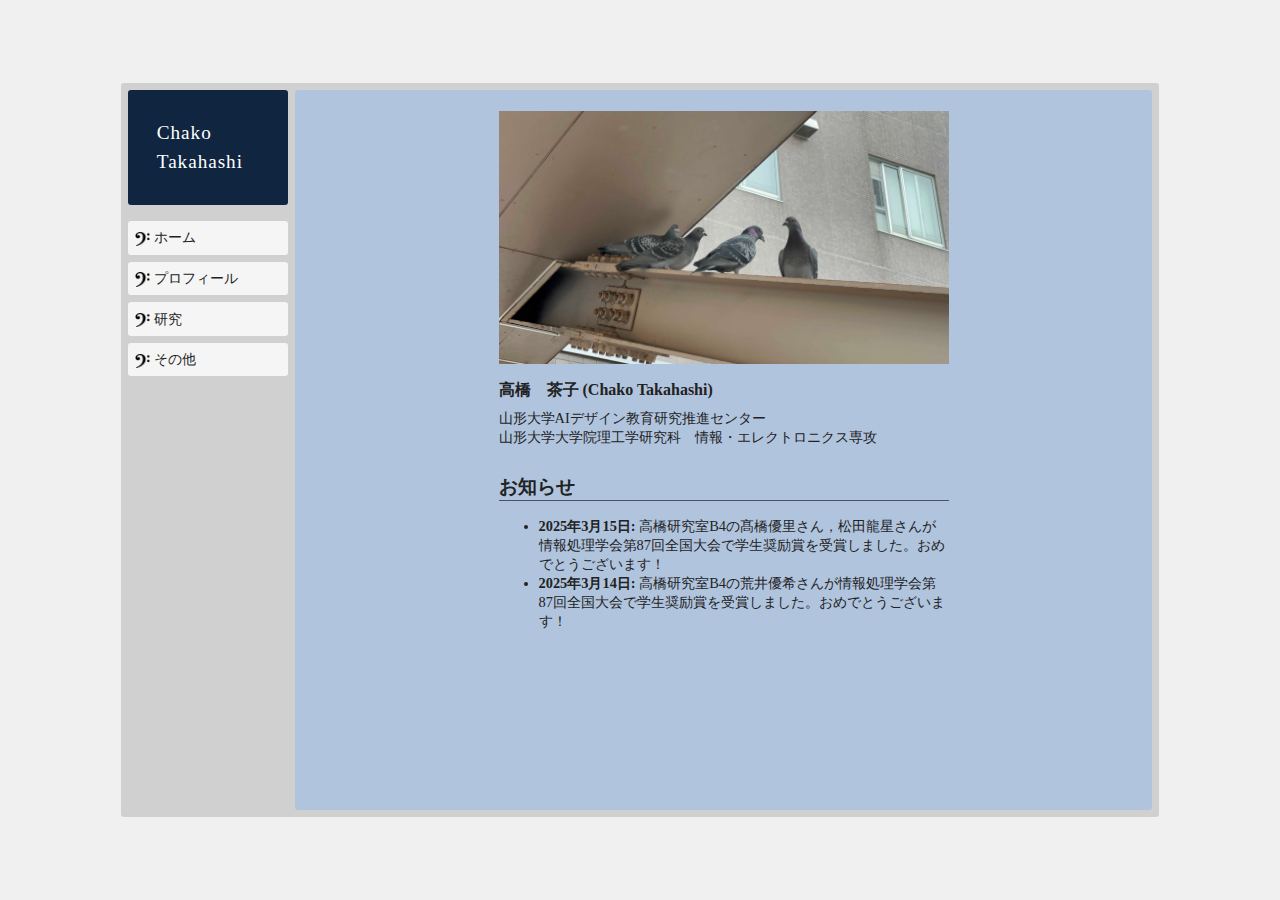
<file: index.html>
<html>

 <head>
   <meta charset = "UTF-8">
   <title>Chako Takahashi</title>
   <link rel="stylesheet" href="./css/style.css" type="text/css">
   <link rel="shortcut icon" href="./favicon.ico">
 </head>

 <body>

   <div id = "frame">

     <div class = "sub">
       <div class = "menu">
         <h1>Chako<br>Takahashi</h1>
         <nav>
           <ul>
             <li><a href="index.html"><img class="icon" src="./img/bassclef.png" alt="icon">ホーム</a></li>
             <li><a href="profile.html"><img class="icon" src="./img/bassclef.png" alt="icon">プロフィール</a></li>
             <li><a href="research.html"><img class="icon" src="./img/bassclef.png" alt="icon">研究</a></li>
             <li><a href="others.html"><img class="icon" src="./img/bassclef.png" alt="icon">その他</a></li>
             <!-- <li><a href="./en/index.html"><img class="icon" src="./img/bassclef.png" alt="icon">English</a></li> -->
           </ul>
         </nav>
       </div>
     </div>

     <div class = "main">

       <div class = "flexiblebox">
         <table>
           <tbody>
             <tr>
               <td style="width: 450px;" align="center">
                 <img src="./img/pigeons.jpg" alt="pigeons" width=450px">
               </td>
             </tr>

             <tr>
               <td style ="width: 350px;" align="left">
                 <h1 style = "padding: 0.5em 0;">高橋　茶子 (Chako Takahashi)</h1>
                 <span>山形大学AIデザイン教育研究推進センター</span><br>
                 <span>山形大学大学院理工学研究科　情報・エレクトロニクス専攻</span><br>
               </td>
             </tr>

             <tr>
               <td style ="width: 450px;" align="left">
                <div class="news">
                  <h2 style="padding-top: 1em;">お知らせ</h2>
                  <ul>
                    <li><strong>2025年3月15日:</strong> 高橋研究室B4の髙橋優里さん，松田龍星さんが情報処理学会第87回全国大会で学生奨励賞を受賞しました。おめでとうございます！</li>
                    <li><strong>2025年3月14日:</strong> 高橋研究室B4の荒井優希さんが情報処理学会第87回全国大会で学生奨励賞を受賞しました。おめでとうございます！</li>
                  </ul>
                </div>
               </td>
             </tr>

           </tbody>
         </table>
       </div>

     </div>

   </div>

 </body>

</html>
</file>
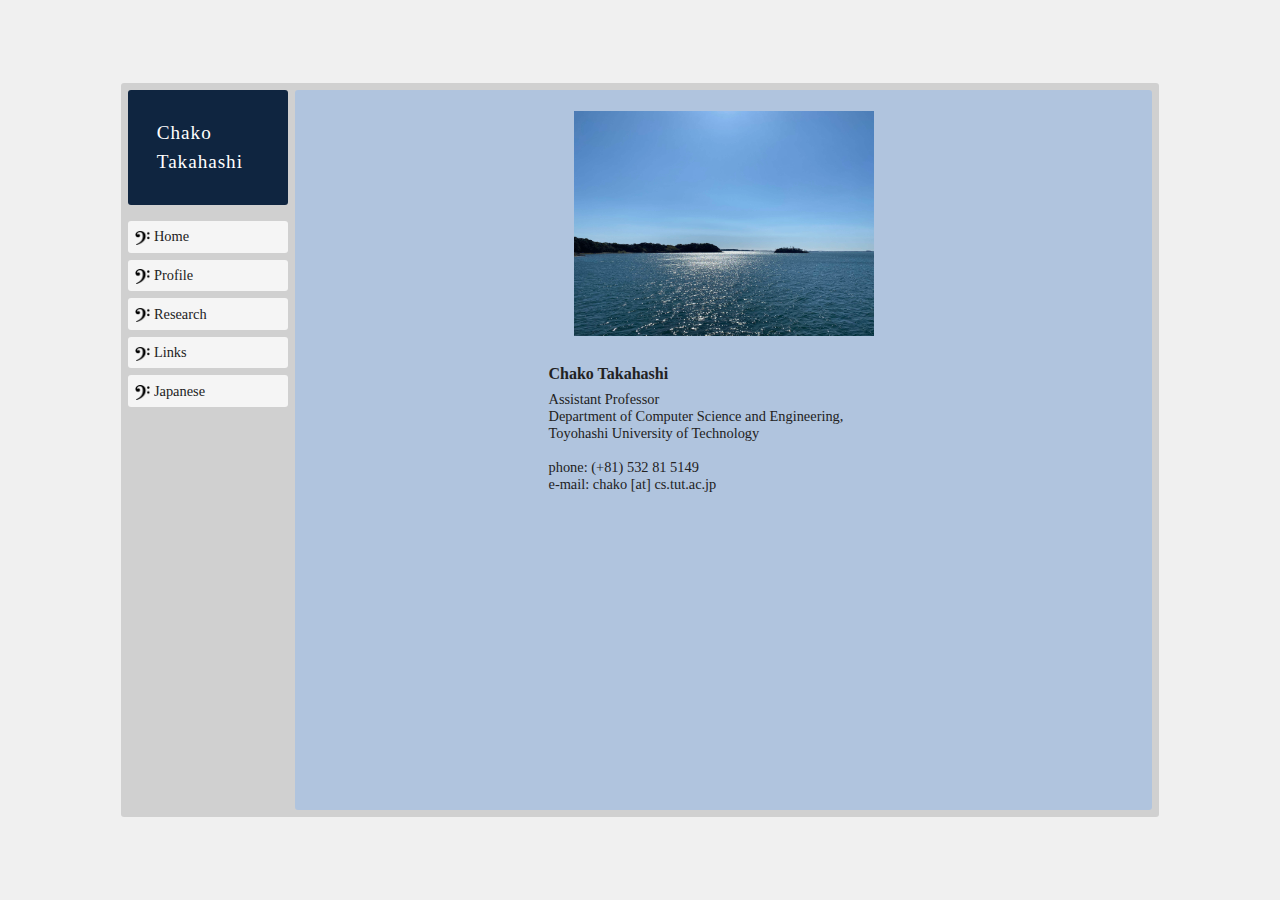
<file: en/index.html>
<html>

 <head>
   <meta charset = "UTF-8">
   <title>Chako Takahashi</title>
   <link rel="stylesheet" href="../css/style.css" type="text/css">
   <link rel="shortcut icon" href="../favicon.ico">
 </head>

 <body>

   <div id = "frame">

     <div class = "sub">
       <div class = "menu">
         <h1>Chako<br>Takahashi</h1>
         <nav>
           <ul>
             <li><a href="index.html"><img class="icon" src="../img/bassclef.png" alt="icon">Home</a></li>
             <li><a href="profile.html"><img class="icon" src="../img/bassclef.png" alt="icon">Profile</a></li>
             <li><a href="research.html"><img class="icon" src="../img/bassclef.png" alt="icon">Research</a></li>
             <li><a href="links.html"><img class="icon" src="../img/bassclef.png" alt="icon">Links</a></li>
             <li><a href="../index.html"><img class="icon" src="../img/bassclef.png" alt="icon">Japanese</a></li>
           </ul>
         </nav>
       </div>
     </div>

     <div class = "main">

       <div class = "flexiblebox">
         <table>
           <tbody>
             <tr>
               <td style="width: 350px;" align="center">
                 <img src="../img/r310_mikkabi.jpg" alt="mikkabi" width="300px">
               </td>
             </tr>
             <tr>
               <td style ="width: 350px; padding: 1em;" align="left">
                 <h1 style = "padding: 0.5em 0;">Chako Takahashi</h1>
                 <span>Assistant Professor<br></span>
                 <span>Department of Computer Science and Engineering,<br>Toyohashi University of Technology<br><br></span>
                 <span>phone: (+81) 532 81 5149<br></span>
                 <span>e-mail: chako [at] cs.tut.ac.jp</span>
               </td>
             </tr>
           </tbody>
         </table>
       </div>

     </div>

   </div>

 </body>

</html>
</file>
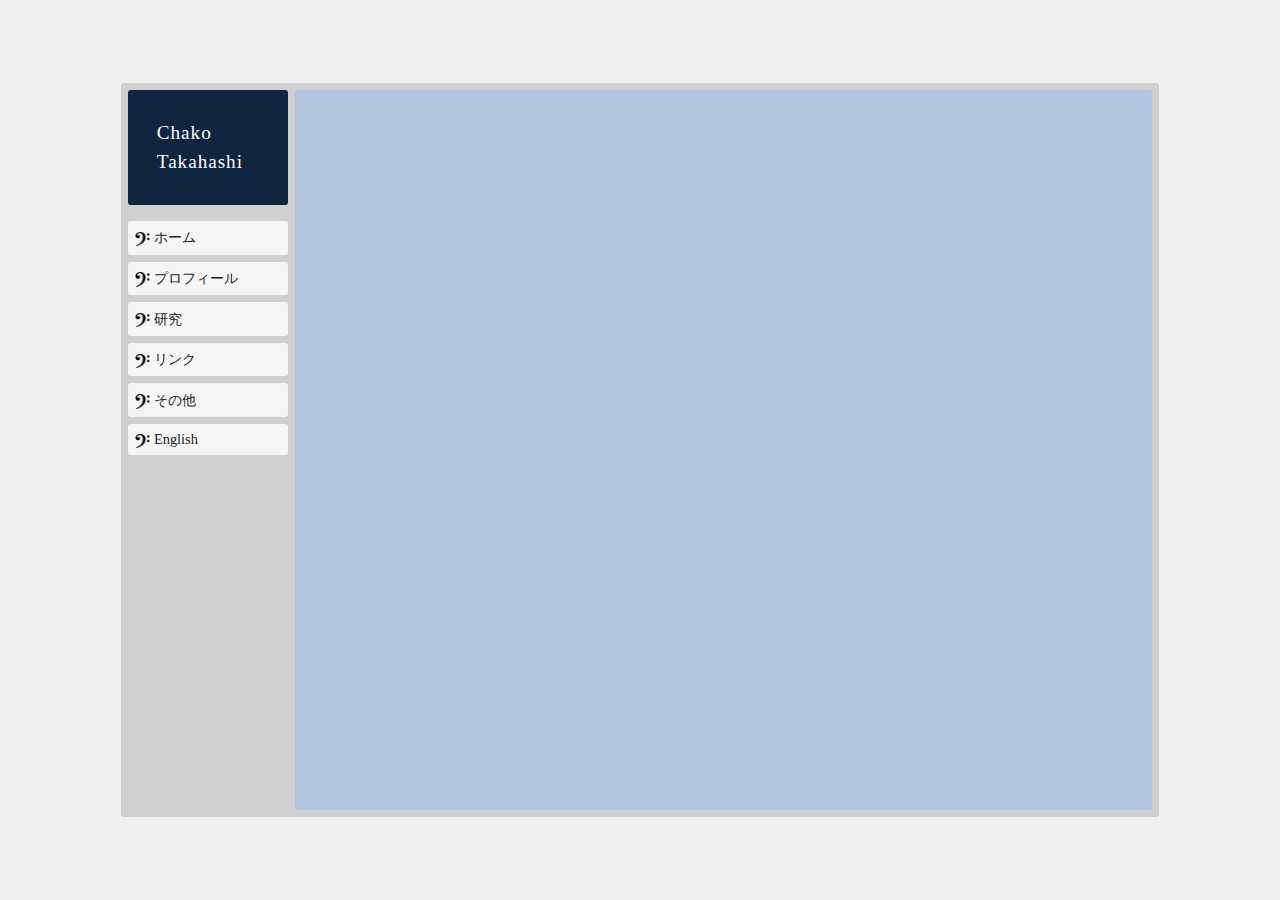
<file: calender.html>
<html>

 <head>
   <meta charset = "UTF-8">
   <title>Links - Chako Takahashi</title>
   <link rel="stylesheet" href="./css/style.css" type="text/css">
   <link rel="shortcut icon" href="./favicon.ico">
 </head>

 <body>

   <div id = "frame">

     <div class = "sub">
       <div class = "menu">
         <h1>Chako<br>Takahashi</h1>
         <nav>
           <ul>
             <li><a href="index.html"><img class="icon" src="./img/bassclef.png" alt="icon">ホーム</a></li>
             <li><a href="profile.html"><img class="icon" src="./img/bassclef.png" alt="icon">プロフィール</a></li>
             <li><a href="research.html"><img class="icon" src="./img/bassclef.png" alt="icon">研究</a></li>
             <li><a href="links.html"><img class="icon" src="./img/bassclef.png" alt="icon">リンク</a></li>
             <li><a href="others.html"><img class="icon" src="./img/bassclef.png" alt="icon">その他</a></li>
             <li><a href="./en/index.html"><img class="icon" src="./img/bassclef.png" alt="icon">English</a></li>
           </ul>
         </nav>
       </div>
     </div>

     <div class = "main">

       <iframe src="https://calendar.google.com/calendar/embed?height=400&amp;wkst=1&amp;bgcolor=%23ffffff&amp;ctz=Asia%2FTokyo&amp;src=dHV0LmpwX2ZybTFqbTZtdmQ0OWRtZmpkdWNwZWw1Z2Y0QGdyb3VwLmNhbGVuZGFyLmdvb2dsZS5jb20&amp;src=dHV0LmpwX25yZmxvN2JxNXJlaTg0cnVoZmhvbDRhYzM4QGdyb3VwLmNhbGVuZGFyLmdvb2dsZS5jb20&amp;color=%23C0CA33&amp;color=%230B8043&amp;showPrint=0&amp;showTitle=1&amp;title=%E9%88%B4%E6%9C%A8%E7%A0%94%E3%81%AE%E4%BA%88%E5%AE%9A&amp;showNav=1&amp;showTabs=0&amp;showCalendars=0&amp;showTz=0" style="border-width:0" width="400" height="400" frameborder="0" scrolling="no"></iframe>

     </div>

   </div>

 </body>

</html>
</file>
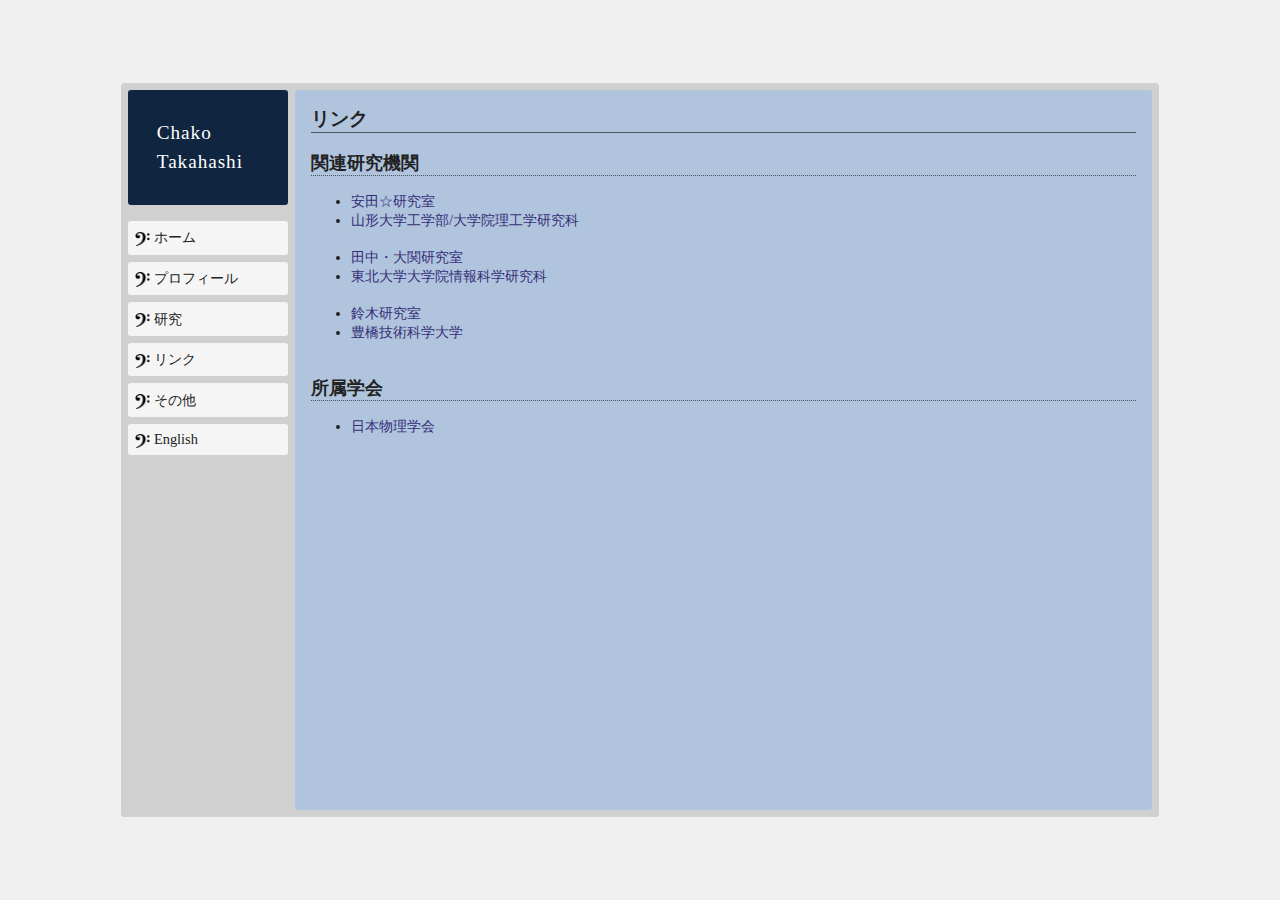
<file: links.html>
<html>

 <head>
   <meta charset = "UTF-8">
   <title>Links - Chako Takahashi</title>
   <link rel="stylesheet" href="./css/style.css" type="text/css">
   <link rel="shortcut icon" href="./favicon.ico">
 </head>

 <body>

   <div id = "frame">

     <div class = "sub">
       <div class = "menu">
         <h1>Chako<br>Takahashi</h1>
         <nav>
           <ul>
             <li><a href="index.html"><img class="icon" src="./img/bassclef.png" alt="icon">ホーム</a></li>
             <li><a href="profile.html"><img class="icon" src="./img/bassclef.png" alt="icon">プロフィール</a></li>
             <li><a href="research.html"><img class="icon" src="./img/bassclef.png" alt="icon">研究</a></li>
             <li><a href="links.html"><img class="icon" src="./img/bassclef.png" alt="icon">リンク</a></li>
             <li><a href="others.html"><img class="icon" src="./img/bassclef.png" alt="icon">その他</a></li>
             <li><a href="./en/index.html"><img class="icon" src="./img/bassclef.png" alt="icon">English</a></li>
           </ul>
         </nav>
       </div>
     </div>

     <div class = "main">

       <h2>リンク</h2>
       <br>
       <h3>関連研究機関</h3>
       <ul>
         <li><a href="http://www.adv-pip.yz.yamagata-u.ac.jp/" target="_blank">安田&#9734;研究室</a></li>
         <li><a href="http://www.yz.yamagata-u.ac.jp/" target="_blank">山形大学工学部/大学院理工学研究科</a></li><br>

         <li><a href="http://www.smapip.is.tohoku.ac.jp/" target="_blank">田中・大関研究室</a></li>
         <li><a href="https://www.is.tohoku.ac.jp/" target="_blank">東北大学大学院情報科学研究科</a></li><br>

         <li><a href="https://www.sec.cs.tut.ac.jp/" target="_blank">鈴木研究室</a></li>
         <li><a href="https://www.tut.ac.jp/" target="_blank">豊橋技術科学大学</a></li><br>
       </ul>

       <h3>所属学会</h3>
       <ul>
         <li><a href="http://www.jps.or.jp/" target="_blank">日本物理学会</a></li>
       </ul>

     </div>

   </div>

 </body>

</html>
</file>
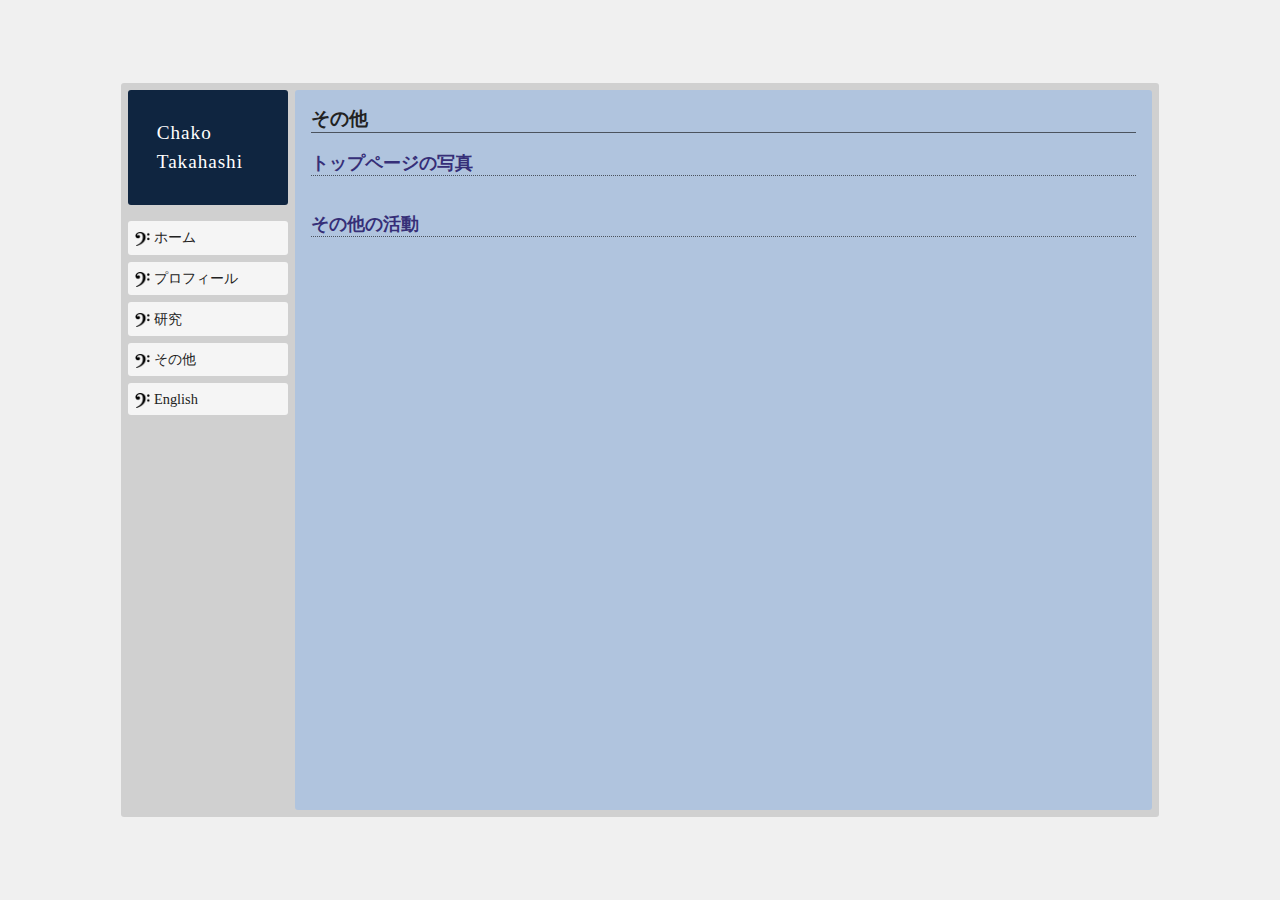
<file: others.html>
<html>

 <head>
   <meta charset = "UTF-8">
   <title>Others - Chako Takahashi</title>
   <link rel="stylesheet" href="./css/style.css" type="text/css">
   <link rel="shortcut icon" href="./favicon.ico">
 </head>

 <body>

   <div id = "frame">

    <div class = "sub">
      <div class = "menu">
        <h1>Chako<br>Takahashi</h1>
        <nav>
          <ul>
            <li><a href="index.html"><img class="icon" src="./img/bassclef.png" alt="icon">ホーム</a></li>
            <li><a href="profile.html"><img class="icon" src="./img/bassclef.png" alt="icon">プロフィール</a></li>
            <li><a href="research.html"><img class="icon" src="./img/bassclef.png" alt="icon">研究</a></li>
            <li><a href="others.html"><img class="icon" src="./img/bassclef.png" alt="icon">その他</a></li>
            <li><a href="./en/index.html"><img class="icon" src="./img/bassclef.png" alt="icon">English</a></li>
          </ul>
        </nav>
      </div>
    </div>

     <div class = "main">

       <h2>その他</h2>
       <br>

       <div onclick="obj=document.getElementById('topimg').style; obj.display=(obj.display=='none')?'block':'none';">
         <a style="cursor:pointer;"><h3>トップページの写真</h3></a><br>
       </div>

       <div id="topimg" style="display: none; clear: both; text-align:center;">

        <table align="center">

          <tr>
            <td>
              <p><img src="./img/pigeons.jpg" alt="pigeons" width="150px"></p>
            </td>
            <td>
              場所：工学部8号館と9号館の間の渡り廊下の下（山形県米沢市城南）<br>
              撮影：2023年3月9日
            </td>
          </tr>

          <tr>
            <td>
              <p><img src="./img/8ducks.jpeg" alt="8ducks" width="150px"></p>
            </td>
            <td>
              場所：堀立川（山形県米沢市林泉寺）<br>
              撮影：2022年8月1日
            </td>
          </tr>

          <tr>
            <td>
              <p><img src="./img/ducks.jpeg" alt="ducks" width="150px"></p>
            </td>
            <td>
              場所：堀立川（山形県米沢市林泉寺）<br>
              撮影：2022年4月7日
            </td>
          </tr>

          <tr>
            <td>
              <p><img src="./img/r310_mikkabi.jpg" alt="mikkabi" width="150px"></p>
            </td>
            <td>
              場所：三ヶ日みかん直売所（静岡県浜松市三ヶ日町大崎）<br>
              撮影：2020年3月15日
            </td>
          </tr>

          <tr>
            <td>
              <p><img src="./img/R286_sekizawaic.jpg" alt="sekizawa" width="150px"></p>
            </td>
            <td>
              場所：関沢IC前（山形県山形市大字関沢）<br>
              撮影：2019年12月7日
            </td>
          </tr>

          <tr>
            <td>
              <p><img src="./img/serow.jpg" alt="serow" width="150px"></p>
            </td>
            <td>
              場所：宮城県仙台市青葉区荒巻字青葉地内<br>
              撮影：2019年5月24日
            </td>
          </tr>

          <tr>
            <td>
              <p><img src="./img/R286_myg.jpg" alt="R286_myg" width="150px"></p>
            </td>
            <td>
              場所：釜房ダム（宮城県柴田郡川崎町）<br>
              撮影：2018年9月22日
            </td>
          </tr>

          <tr>
            <td>
              <p><img src="./img/oisaka_myg.jpg" alt="oisaka_myg" width="150px"></p>
            </td>
            <td>
              場所：林道笈坂〜石保線（宮城県仙台市泉区）<br>
              撮影：2017年12月29日
            </td>
          </tr>

          <tr>
            <td>
              <p><img src="./img/raccoon.jpg" alt="raccoon" width="150px"></p>
            </td>
            <td>
              場所：宮城県仙台市青葉区荒巻字青葉地内<br>
              撮影：2017年11月16日
            </td>
          </tr>

          <tr>
            <td>
              <p><img src="./img/r318_ymgt.jpg" alt="r318" width="150px"></p>
            </td>
            <td>
              場所：山形県道318号新庄長沢尾花沢線<br>
              撮影：2017年8月28日
            </td>
          </tr>

          <tr>
            <td>
              <p><img src="./img/r234_ymgt.jpg" alt="r234" width="150px"></p>
            </td>
            <td>
              場所：山形県道234号綱木小野川館山線<br>
              撮影：2016年1月11日
            </td>
          </tr>

        </table>

       </div>


       <div class="topimg" style="display: none; clear: both; text-align:center;">

       </div>

       <br>

       <div onclick="obj=document.getElementById('music').style; obj.display=(obj.display=='none')?'block':'none';">
         <a style="cursor:pointer;"><h3>その他の活動</h3></a><br>
       </div>

       <div id="music" style="display: none; clear: both; text-align: left;">
         今後の演奏会出演予定<br>
         <p class="indent">
          <ul>
          <!-- <li>2022年8月7日（日）ヴィオラ・コントラバス二重奏：第11回創夢展　アフロディーテコンサート，悠創館（悠創の丘）展示室，山形県山形市</li>
          <li>2022年11月5日（土）山形フィルハーモニー交響楽団：山形フィルハーモニー交響楽団　第61回定期演奏会，山形市民会館，山形県山形市</li>
          <li>2022年11月20日（日）【客演】米沢フィルハーモニー管弦楽団：第58回定期演奏会，伝国の杜　置賜文化ホール，山形県米沢市</li>
          <li>2022年12月11日（土）山形フィルハーモニー交響楽団：第66回山形市民合同音楽祭，山形市民会館，山形県山形市</li> -->
          <li>2023年5月20日（土）山形フィルハーモニー交響楽団：2023 山フィル スプリングコンサート，山形市民会館，山形県山形市</li>
          <li>2023年10月29日（日）湯沢市民管弦楽団：湯沢市民管弦楽団 第66回定期演奏会，湯沢文化会館，秋田県湯沢市</li>
          <li>2023年11月4日（土）山形フィルハーモニー交響楽団：山形フィルハーモニー交響楽団 第62回定期演奏会，山形市民会館，山形県山形市</li>
          <li>2023年12月3日（日）名称未定：名称未定，未定，宮城県角田市</li>
          <li>2023年12月10日（日）山形フィルハーモニー交響楽団：第67回山形市民合同音楽祭，山形市民会館，山形県山形市</li>
          <!-- <li>2022年5月21日（土）山形フィルハーモニー交響楽団：2022山フィルファミリーコンサート，山形市民会館，山形県山形市</li>
          <li>2022年5月4日（水・祝）アンサンブルJOY：第三回アンサンブルJOYコンサート，文翔館議場ホール，山形県山形市<br></li>
          <li>2022年4月30日（日）山形県アマチュアオーケストラ連盟：<a href="https://yamagata-bunka.jp/event/2022/04/30038744.html" target="_blank">山形県合唱連盟創立70周年事業合唱の祭典</a>，やまぎん県民ホール（山形県総合文化芸術館），山形県山形市</li>
          <li>2021年11月6日（土）山形フィルハーモニー交響楽団：第60回記念定期演奏会，山形市民会館，山形県山形市</li>
          <li>2021年10月10日（日）豊橋技術科学大学吹奏楽団：第37回定期演奏会，ライフポートとよはし，愛知県豊橋市</li>
          <li>2021年6月19日（土）山形県アマチュアオーケストラ連盟：【開催延期】<a href="https://yamagata-bunka.jp/event/2020/05/10038178.html" target="_blank">山形県合唱連盟創立70周年事業合唱の祭典</a>，やまぎん県民ホール（山形県総合文化芸術館），山形県山形市</li>
          <li>2021年5月21日（土）山形フィルハーモニー交響楽団：【開催延期】山フィル希望コンサート，山形市民会館，山形県山形市</li>
          <li>2021年4月12日（月）豊橋技術科学大学吹奏楽団：入学式祝賀演奏，豊橋技科大図書館前，愛知県豊橋市</li>
          <li>2020年12月6日（日）豊橋技術科学大学吹奏楽団：<a href="https://twitter.com/fuyupuchi" target="_blank">冬のぷち演奏会</a>，豊橋駅南口駅前広場（タリーズ前），愛知県豊橋市</li> -->
          </ul>
        </p>
         活動歴<br>
         <p class="indent">
          弦楽合奏（コントラバス）<br>
          2019年4月 &ndash; 現在：アンサンブルJOY<br>
          <br>
          オーケストラ（コントラバス）<br>
          2011年12月 &ndash; 現在：<a href="http://ks1.kj.yamagata-u.ac.jp/~yamaphil/" target="_blank">山形フィルハーモニー交響楽団</a><br>
          2011年4月 &ndash; 2013年11月：<a href="https://twitter.com/academy_strings?s=20" target="_blank">山形大学工学部・米沢女子短期大学アカデミーストリングス合奏団</a><br>
          2011年4月 &ndash; 2013年11月：<a href="https://twitter.com/phil_yamagata?s=20" target="_blank">山形大学フィルハーモニーオーケストラ</a><br>
          <br>
          吹奏楽<br>
          2020年6月 &ndash; 2021年10月：<a href="https://tutwo.sakura.ne.jp/" target="_blank">豊橋技術科学大学吹奏楽団</a>（トロンボーン）<br>
          2008年4月 &ndash; 2011年3月：<a href="http://yamachuwindorchestra.amebaownd.com/" target="_blank">山形県立山形中央高等学校吹奏楽部</a>（コントラバス）<br>
          2005年4月 &ndash; 2008年3月：中学校吹奏楽部（コントラバス -> チューバ -> コントラバス）<br>
         </p>
       </div>

     </div>

   </div>

 </body>

</html>
</file>
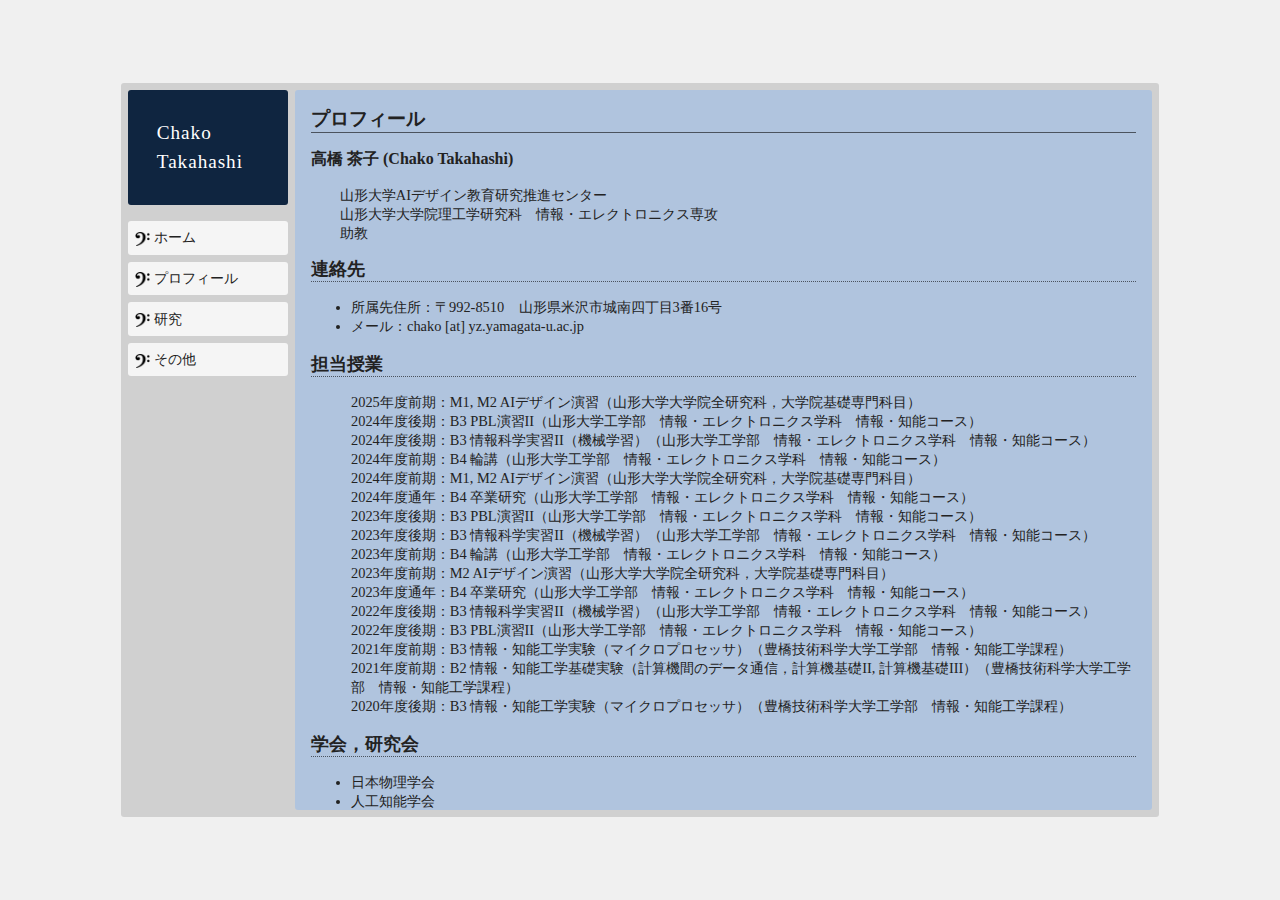
<file: profile.html>
<html>

 <head>
   <meta charset = "UTF-8">
   <title>Profile - Chako Takahashi</title>
   <link rel="stylesheet" href="./css/style.css" type="text/css">
   <link rel="shortcut icon" href="./favicon.ico">
 </head>

 <body>

   <div id = "frame">

     <div class = "sub">
       <div class = "menu">
         <h1>Chako<br>Takahashi</h1>
         <nav>
           <ul>
             <li><a href="index.html"><img class="icon" src="./img/bassclef.png" alt="icon">ホーム</a></li>
             <li><a href="profile.html"><img class="icon" src="./img/bassclef.png" alt="icon">プロフィール</a></li>
             <li><a href="research.html"><img class="icon" src="./img/bassclef.png" alt="icon">研究</a></li>
              <li><a href="others.html"><img class="icon" src="./img/bassclef.png" alt="icon">その他</a></li>
             <!-- <li><a href="./en/index.html"><img class="icon" src="./img/bassclef.png" alt="icon">English</a></li> -->
           </ul>
         </nav>
       </div>
     </div>

     <div class = "main">

        <h2>プロフィール</h2>

        <p style = "font-weight: bold;">高橋 茶子 (Chako Takahashi)</p>
        <p class = "indent">
          山形大学AIデザイン教育研究推進センター<br>
          山形大学大学院理工学研究科　情報・エレクトロニクス専攻<br>
          助教<br>
        </p>

        <h3>連絡先</h3>
        <ul>
           <li>所属先住所：&#12306;992-8510&emsp;山形県米沢市城南四丁目3番16号</li>
           <li>メール：chako [at] yz.yamagata-u.ac.jp</li>
        </ul>

        <h3>担当授業</h3>
        <ul style = "list-style: none">
         <li>2025年度前期：M1, M2 AIデザイン演習（山形大学大学院全研究科，大学院基礎専門科目）</li>
         <li>2024年度後期：B3 PBL演習II（山形大学工学部　情報・エレクトロニクス学科　情報・知能コース）</li>
         <li>2024年度後期：B3 情報科学実習II（機械学習）（山形大学工学部　情報・エレクトロニクス学科　情報・知能コース）</li>
         <li>2024年度前期：B4 輪講（山形大学工学部　情報・エレクトロニクス学科　情報・知能コース）</li>
         <li>2024年度前期：M1, M2 AIデザイン演習（山形大学大学院全研究科，大学院基礎専門科目）</li>
         <li>2024年度通年：B4 卒業研究（山形大学工学部　情報・エレクトロニクス学科　情報・知能コース）</li>
         <li>2023年度後期：B3 PBL演習II（山形大学工学部　情報・エレクトロニクス学科　情報・知能コース）</li>
         <li>2023年度後期：B3 情報科学実習II（機械学習）（山形大学工学部　情報・エレクトロニクス学科　情報・知能コース）</li>
         <li>2023年度前期：B4 輪講（山形大学工学部　情報・エレクトロニクス学科　情報・知能コース）</li>
         <li>2023年度前期：M2 AIデザイン演習（山形大学大学院全研究科，大学院基礎専門科目）</li>
         <li>2023年度通年：B4 卒業研究（山形大学工学部　情報・エレクトロニクス学科　情報・知能コース）</li>
         <li>2022年度後期：B3 情報科学実習II（機械学習）（山形大学工学部　情報・エレクトロニクス学科　情報・知能コース）</li>
         <li>2022年度後期：B3 PBL演習II（山形大学工学部　情報・エレクトロニクス学科　情報・知能コース）</li>
         <li>2021年度前期：B3 情報・知能工学実験（マイクロプロセッサ）（豊橋技術科学大学工学部　情報・知能工学課程）</li>
         <li>2021年度前期：B2 情報・知能工学基礎実験（計算機間のデータ通信，計算機基礎II, 計算機基礎III）（豊橋技術科学大学工学部　情報・知能工学課程）</li>
         <li>2020年度後期：B3 情報・知能工学実験（マイクロプロセッサ）（豊橋技術科学大学工学部　情報・知能工学課程）</li>
        </ul>

        <h3>学会，研究会</h3>
        <ul>
          <li>日本物理学会</li>
          <li>人工知能学会
            <ul>
              <li>2021.6 &ndash; 現在：編集委員会 編集委員</li>
             </ul>
          </li>
          <li>日本シミュレーション学会
           <ul>
             <li>2022.7 &ndash; 現在：核融合深層学習研究委員会 幹事</li>
             <li>2024.7 &ndash; 現在：理事</li>
             <li>2024.8 &ndash; 現在：出版委員会 副委員長</li>
            </ul>
          </li>
        </ul>

        <h3>研究助成</h3>
        <ol class="margin" reversed="reversed">
          <li>
            日本学術振興会 科学研究費補助金 2021年度若手研究<br>
            研究課題名：統計力学的解析に基づく敵対的機械学習の理論基盤の確立<br>
            課題番号：21K17804<br>
            期間：2021.4.1 &ndash; 2025.3.31
          </li>
          <li>
            日本学術振興会 科学研究費補助金 2020年度研究活動スタート支援<br>
            研究課題名：統計力学的近似と解析に基づく量子機械学習の理論および実装法の構築<br>
            課題番号：20K23342<br>
            期間：2020.10.23 &ndash; 2022.3.31
          </li>
          <li>
            豊橋技術科学大学 令和2年度教育研究活性化経費（若手研究）<br>
            研究課題名：復元が困難なイジングハミルトニアンの設計のための統計力学的アプローチ<br>
            期間：2020.06.29 &ndash; 2021.3.31
          </li>
          <li>
            日本学術振興会 特別研究員DC1<br>
            研究課題名：統計力学的近似理論を用いた確率的深層学習アルゴリズムの開発<br>
            課題番号：17J03081<br>
            期間：2017.4.1 &ndash; 2020.3.31
          </li>
        </ol>

        <h3>受賞等</h3>
        <ul style = "list-style: none">
          <li>2012.4: 彌満和奨学会奨学生，彌満和精機工業株式会社</li>
          <li>2013.4: 彌満和奨学会奨学生，彌満和精機工業株式会社</li>
          <li>2016.3: 学生奨励賞，情報処理学会第78回全国大会</li>
          <li>2017.2: 山形大学校友会大学院学生表彰校友会長賞，山形大学校友会</li>
          <li>2017.2: 山形大学学生表彰，山形大学</li>
          <li>2017.3: 学生奨励賞，情報処理学会第79回全国大会</li>
          <li>2017.3: 理工学研究科優秀学生賞，山形大学大学院理工学研究科</li>
          <li>2017.3: 情報科学専攻優秀学生賞，山形大学大学院理工学研究科情報科学専攻</li>
          <li>2017.6: 特に優れた業績による返還免除（全額），独立行政法人日本学生支援機構</li>
        </ul>

        <h3>経歴</h3>
        <ul style = "list-style: none">
           <li>2011.3: 山形県立山形中央高等学校普通科　卒業</li>
           <li>2011.4: 山形大学工学部情報科学科　入学</li>
           <li>2015.3: 山形大学工学部情報科学科　卒業</li>
           <li>2015.4: 山形大学大学院理工学研究科博士前期課程　入学</li>
           <li>2017.3: 山形大学大学院理工学研究科博士前期課程　修了</li>
           <li>2017.4: 東北大学大学院情報科学研究科博士後期課程　入学</li>
           <li>2020.3: 東北大学大学院情報科学研究科博士後期課程　修了</li>
           <li>2020.4: 豊橋技術科学大学大学院工学研究科情報・知能工学系　助教</li>
           <li>2021.10: 山形大学AIデザイン教育研究推進センター／大学院理工学研究科　情報・エレクトロニクス専攻　助教</li>
        </ul>

         <h3>TA / RA</h3>
         <ul style = "list-style: none">
           <li>2015.4 &ndash; 2015.7: 計算機工学演習（山形大学）TA</li>
           <li>2015.4 &ndash; 2016.1: プログラミング演習&#8547;（山形大学）TA</li>
           <li>2017.4 &ndash; 2017.7: プログラミング演習A（東北大学）TA</li>
           <li>2017.8.8 &ndash; 2017.8.9: 青森県立八戸高校特別授業（東北大学） TA</li>
           <li>2017.12.12: 出張講義 CUP71 東北大学講座（青森県立八戸高校）</li>
           <li>2015.4 &ndash; 2020.3: JST-CREST &ldquo;ビッグデータ時代に向けた革新的アルゴリズム基盤&rdquo; RA</li>
         </ul>

     </div>

   </div>

 </body>

</html>
</file>
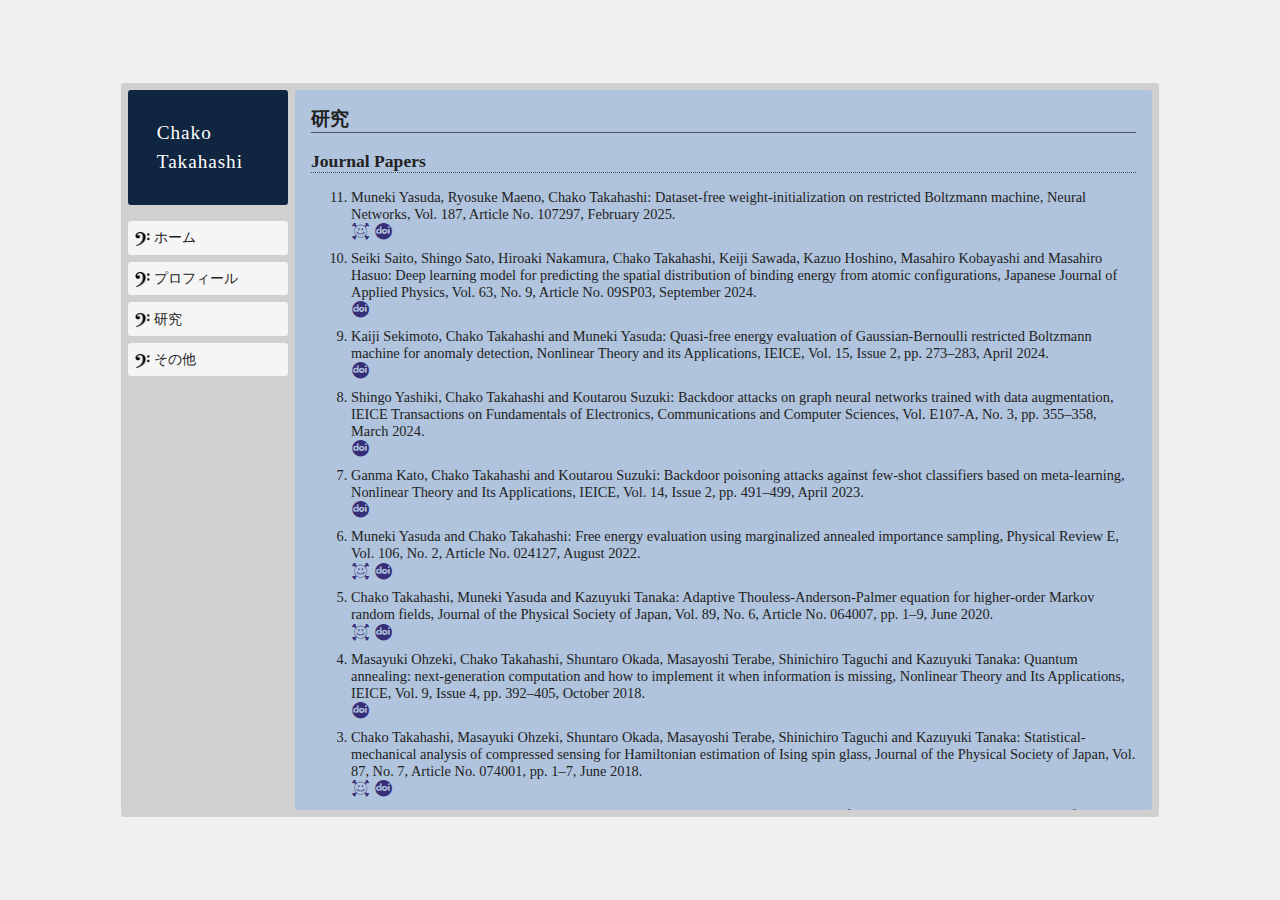
<file: research.html>
<html>

 <head>
   <meta charset = "UTF-8">
   <title>Research - Chako Takahashi</title>
   <link rel="stylesheet" href="./css/style.css" type="text/css">
   <!-- <link rel="stylesheet" href="https://cdn.rawgit.com/jpswalsh/academicons/master/css/academicons.min.css"> -->
   <link rel="stylesheet" href="./css/academicons.min.css"/>
   <link rel="stylesheet" href="./css/academicons.css"/>
   <link rel="shortcut icon" href="./favicon.ico">
 </head>

 <body>

   <div id = "frame">

    <div class = "sub">
      <div class = "menu">
        <h1>Chako<br>Takahashi</h1>
        <nav>
          <ul>
            <li><a href="index.html"><img class="icon" src="./img/bassclef.png" alt="icon">ホーム</a></li>
            <li><a href="profile.html"><img class="icon" src="./img/bassclef.png" alt="icon">プロフィール</a></li>
            <li><a href="research.html"><img class="icon" src="./img/bassclef.png" alt="icon">研究</a></li>
            <li><a href="others.html"><img class="icon" src="./img/bassclef.png" alt="icon">その他</a></li>
            <!-- <li><a href="./en/index.html"><img class="icon" src="./img/bassclef.png" alt="icon">English</a></li> -->
          </ul>
        </nav>
      </div>
    </div>

     <div class = "main">

       <h2>研究</h2>
       <br>

       <!-- <h3>Preprints</h3>
       <ol class="margin" reversed="reversed">
        <li>
          Muneki Yasuda, Ryosuke Maeno, Chako Takahashi: Dataset-Free Weight-Initialization on Restricted Boltzmann Machine, arXiv:2409.07708, September 2024.<br>
          <a href="https://arxiv.org/abs/2409.07708" target="_blank"><i class="ai ai-arxiv ai-lg"></i></a>
        </li>
       </ol> -->

       <h3>Journal Papers</h3>
       <ol class="margin" reversed="reversed">
         <li>
          Muneki Yasuda, Ryosuke Maeno, Chako Takahashi: Dataset-free weight-initialization on restricted Boltzmann machine, Neural Networks, Vol. 187, Article No. 107297, February 2025.<br>
          <a href="https://arxiv.org/abs/2409.07708" target="_blank"><i class="ai ai-arxiv ai-lg"></i></a>
          <a href="https://doi.org/10.1016/j.neunet.2025.107297" target="_blank"><i class="ai ai-doi ai-lg"></i></a>
         </li>
         <li>
          Seiki Saito, Shingo Sato, Hiroaki Nakamura, Chako Takahashi, Keiji Sawada, Kazuo Hoshino, Masahiro Kobayashi and Masahiro Hasuo: Deep learning model for predicting the spatial distribution of binding energy from atomic configurations, Japanese Journal of Applied Physics, Vol. 63, No. 9, Article No. 09SP03, September 2024.<br>
          <a href="https://doi.org/10.35848/1347-4065/ad6e8e" target="_blank"><i class="ai ai-doi ai-lg"></i></a>
         </li>
         <li>
           Kaiji Sekimoto, Chako Takahashi and Muneki Yasuda: Quasi-free energy evaluation of Gaussian-Bernoulli restricted Boltzmann machine for anomaly detection, Nonlinear Theory and its Applications, IEICE, Vol. 15, Issue 2, pp. 273&ndash;283, April 2024.<br>
           <a href="https://doi.org/10.1587/nolta.15.273" target="_blank"><i class="ai ai-doi ai-lg"></i></a>
         </li>
         <li>
           Shingo Yashiki, Chako Takahashi and Koutarou Suzuki: Backdoor attacks on graph neural networks trained with data augmentation, IEICE Transactions on Fundamentals of Electronics, Communications and Computer Sciences, Vol. E107-A, No. 3, pp. 355&ndash;358, March 2024.<br>
           <a href="https://doi.org/10.1587/transfun.2023CIL0007" target="_blank"><i class="ai ai-doi ai-lg"></i></a>
         </li>
         <li>
           Ganma Kato, Chako Takahashi and Koutarou Suzuki: Backdoor poisoning attacks against few-shot classifiers based on meta-learning, Nonlinear Theory and Its Applications, IEICE, Vol. 14, Issue 2, pp. 491&ndash;499, April 2023.<br>
           <a href="https://doi.org/10.1587/nolta.14.491" target="_blank"><i class="ai ai-doi ai-lg"></i></a>
         </li>
         <li>
           Muneki Yasuda and Chako Takahashi: Free energy evaluation using marginalized annealed importance sampling, Physical Review E, Vol. 106, No. 2, Article No. 024127, August 2022.<br>
           <a href="https://doi.org/10.48550/arXiv.2204.03784" target="_blank"><i class="ai ai-arxiv ai-lg"></i></a>
           <a href="https://link.aps.org/doi/10.1103/PhysRevE.106.024127" target="_blank"><i class="ai ai-doi ai-lg"></i></a>
         </li>
         <li>
           Chako Takahashi, Muneki Yasuda and Kazuyuki Tanaka: Adaptive Thouless-Anderson-Palmer equation for higher-order Markov random fields, Journal of the Physical Society of Japan, Vol. 89, No. 6, Article No. 064007, pp. 1&ndash;9, June 2020.<br>
           <a href="https://arxiv.org/abs/1811.06967" target="_blank"><i class="ai ai-arxiv ai-lg"></i></a>
           <a href="https://doi.org/10.7566/JPSJ.89.064007" target="_blank"><i class="ai ai-doi ai-lg"></i></a>
         </li>
         <li>
           Masayuki Ohzeki, Chako Takahashi, Shuntaro Okada, Masayoshi Terabe, Shinichiro Taguchi and Kazuyuki Tanaka: Quantum annealing: next-generation computation and how to implement it when information is missing, Nonlinear Theory and Its Applications, IEICE, Vol. 9, Issue 4, pp. 392&ndash;405, October 2018.<br>
           <a href="https://doi.org/10.1587/nolta.9.392" target="_blank"><i class="ai ai-doi ai-lg"></i></a>
         </li>
         <li>
           Chako Takahashi, Masayuki Ohzeki, Shuntaro Okada, Masayoshi Terabe, Shinichiro Taguchi and Kazuyuki Tanaka: Statistical-mechanical analysis of compressed sensing for Hamiltonian estimation of Ising spin glass, Journal of the Physical Society of Japan, Vol. 87, No. 7, Article No. 074001, pp. 1&ndash;7, June 2018.<br>
           <a href="https://arxiv.org/abs/1803.02081" target="_blank"><i class="ai ai-arxiv ai-lg"></i></a>
           <a href="https://doi.org/10.7566/JPSJ.87.074001" target="_blank"><i class="ai ai-doi ai-lg"></i></a>
         </li>
         <li>
           Muneki Yasuda, Chako Takahashi and Kazuyuki Tanaka: Perturbative interpretation of Adaptive Thouless-Anderson-Palmer free energy, Journal of the Physical Society of Japan, Vol. 85, No. 7, Article No. 075001, pp. 1 &ndash; 2, July 2016.<br>
           <a href="https://arxiv.org/abs/1603.02463" target="_blank"><i class="ai ai-arxiv ai-lg"></i></a>
           <a href="https://doi.org/10.7566/JPSJ.85.075001" target="_blank"><i class="ai ai-doi ai-lg"></i></a>
         </li>
         <li>
           Chako Takahashi, Muneki Yasuda: Mean-field inference in Gaussian restricted Boltzmann machine, Journal of the Physical Society of Japan, Vol. 85, No. 3, Article No. 034001, pp. 1&ndash;6, February 2016.<br>
           <a href="https://arxiv.org/abs/1512.00927" target="_blank"><i class="ai ai-arxiv ai-lg"></i></a>
           <a href="https://doi.org/10.7566/JPSJ.85.034001" target="_blank"><i class="ai ai-doi ai-lg"></i></a>
         </li>
       </ol>

       <h3>Conference Papers (peer-reviewed)</h3>
       <ol class="margin" reversed="reversed">
        <li>
          Chako Takahashi, Kaiji Sekimoto and Muneki Yasuda: Free energy evaluation based on Bethe free energy on slim deep Boltzmann machines, <a href="https://nolta2024.org/" target="_blank">2024 International Symposium on Nonlinear Theory and Its Applications (NOLTA2024)</a>, accepted, 2024 (Venue: Saigon-Halong Hotel, Ha long Bay, Vietnam, December 3&ndash;6, 2024).
        </li>
        <li>
          Shingo Sato, Seiki Saito, Toshioh Fujibuchi, Hiroyuki Arakawa, Yoshihisa Fujita, Chako Takahashi: Prediction of spatial distribution of X-rays by deep learning for medical applications, <a href="https://jsst-conf.jp/2024/" target="_blank">The 43rd JSST Annual International Conference on Simulation Technology & The 23rd Asia Simulation Conference (JSST2024&AsiaSim2024)</a>, Vol.Oral, pp. 108&ndash;112, 2024 (Venue: University of Hyogo and Konan University, Kobe, Japan, September 17&ndash;20, 2024).
        </li>
        <li>
          Chako Takahashi and Toki Sato: Pool-based active classification based on expected error reduction with uncertainty subsampling, Methods and Applications for Modeling and Simulation of Complex Systems (AsiaSim 2024), Communications in Computer and Information Science, Vol. 2170, pp. 244&ndash;255, Springer, 2024 (To be presented at <a href="https://jsst-conf.jp/2024/" target="_blank">The 43rd JSST Annual International Conference on Simulation Technology & The 23rd Asia Simulation Conference (JSST2024&AsiaSim2024)</a>, Venue: University of Hyogo and Konan University, Kobe, Japan, September 17&ndash;20, 2024).<br>
          <a href="https://doi.org/10.1007/978-981-97-7225-4_19" target="_blank"><i class="ai ai-doi ai-lg"></i></a>
        </li>
        <li>
          Kaiji Sekimoto, Chako Takahashi and Muneki Yasuda: Quasi-free energy evaluation of restricted Boltzmann machine for anomaly detection, <a href="http://nolta2023.org/" target="_blank">2023 International Symposium on Nonlinear Theory and Its Applications (NOLTA2023)</a>, IEICE Proceeding Series, Vol. 76, Article No. A3L-44, pp. 142&ndash;145, 2023 (Venue: University of Catania, Catania, Italy, September 26&ndash;29, 2023).<br>
          <a href="https://doi.org/10.34385/proc.76.A3L-44" target="_blank"><i class="ai ai-doi ai-lg"></i></a>
        </li>
        <li>
          Shingo Sato, Miyuki Yajima, Hiroaki Nakamura, Chako Takahashi, Keisuke Takeuchi and Seiki Saito: Simulation of hydrogen atoms in tungsten material, Conference proceedings of <a href="https://jsst-conf.jp/2023/" target="_blank">The 42nd JSST Annual International Conference on Simulation Technology (JSST2023)</a>, Vol. Oral, pp. 132&ndash;135, 2023 (Venue: Niigata University, Niigata, Japan, August 29&ndash;31, 2023).
        </li>
        <li>
          Ganma Kato, Chako Takahashi and Koutarou Suzuki: Backdoor poisoning attacks on meta-learning-based few-shot classifiers, <a href="https://nolta2022.org/" target="_blank">2022 International Symposium on Nonlinear Theory and Its Applications (NOLTA2022)</a>, IEICE Proceeding Series, Vol. 71, Article No. A3L-B-02, pp. 57&ndash;60, 2022 (Venue: online, December 12&ndash;15, 2022).<br>
          <a href="https://doi.org/10.34385/proc.71.A3L-B-02" target="_blank"><i class="ai ai-doi ai-lg"></i></a>
        </li>
        <li>
          Chako Takahashi: Weight parameter estimation from compressed data on Boltzmann machines via L2-norm minimisation, <a href="https://jsst-conf.jp/2022/" target="_blank">The 41st JSST Annual International Conference on Simulation Technology (JSST2022)</a>, Vol. Oral, pp.62&ndash;65, 2022 (Venue: online, August 31&ndash;September 2, 2022).
        </li>        
        <li>
          Shingo Yashiki, Chako Takahashi and Koutarou Suzuki: Targeted universal adversarial examples via single node injection on graph convolutional networks, <a href="https://aicenter.itb.ac.id/icaicta-2021/" target="_blank">2021 8th International Conference on Advanced Informatics: Concepts, Theory and Applications (ICAICTA2021)</a>, pp.1&ndash;6, 2021 (Venue: online, September 29&ndash;30, 2021).<br>
          <a href="https://doi.org/10.1109/ICAICTA53211.2021.9640276" target="_blank"><i class="ai ai-doi ai-lg"></i></a>
        </li>
       </ol>

       <h3>著書</h3>
       <ol class="margin" reversed="reversed">
         <li>
           （分担執筆）安田宗樹，高橋茶子：統計的機械学習と異常検知（第1章 異常検知に必要な機械学習・ディープラーニングの基礎知識とポイント - 第9節），機械学習・ディープラーニングによる	&quot; 異常検知 &quot; 技術と活用事例集，技術情報協会，ISBN: 978-4861049132，2022年12月27日発売．
         </li>
       </ol>

       <h3>訳書</h3>
       <ol class="margin" reversed="reversed">
         <li>
           Maria Schuld and Francesco Petruccione（監訳：大関真之，訳：荒井俊太，篠島匠人，高橋茶子，御手洗光祐，山城悠）：『量子コンピュータによる機械学習』，共立出版，ISBN: 978-4320124622，2020年8月28日発売．
           （原書は Maria Schuld and Francesco Petruccione: &ldquo;Supervised Learning with Quantum Computers&rdquo;, Springer, 2018.）
         </li>
         <li>
           Irina Rish and Genady Ya. Grabarnik（訳：竹澤邦夫，大関真之，高橋茶子，竹田晃人，徳田悟，藤本晃司，安田宗樹）：『スパースモデリング &mdash; 理論，アルゴリズム，応用』，ジャムハウス，ISBN: 978-4906768738，2019年12月27日発売．
           （原書は Irina Rish and Genady Ya. Grabarnik: &ldquo;Sparse Modeling: Theory, Algorithms, and Applications&rdquo;, Chapman & Hall/CRC, 2014.）
         </li>
       </ol>

       <h3>国際会議発表（査読なし）</h3>
       <ol class="margin" reversed="reversed">
          <li>
            Chako Takahashi, Masayuki Ohzeki and Kazuyuki Tanaka: Statistical-mechanical analysis of restricted Boltzmann machine with transverse field, <a href="https://www.uibk.ac.at/congress/aqc2019/index.html.en" target="_blank">Adiabatic Quantum Computing Conference 2019 (AQC-19)</a>, Universit&auml;t Innsbruck, Innsbruck, Austria, June 24&ndash;28, 2019.
          </li>
          <li>
            Chako Takahashi, Muneki Yasuda and Kazuyuki Tanaka: Learning restricted Boltzmann machine via the adaptive Thouless-Anderson-Palmer mean-field approximation, <a href="https://www.smapip.is.tohoku.ac.jp/~smapip/2018/spdsa2018/" target="_blank">Statistical Physics of Disordered Systems and Its Applications (SPDSA2018)</a>, Akiu Resort Hotel Sakan, Miyagi, Japan, November 7&ndash;8, 2018.
          </li>
          <li>
            Chako Takahashi, Masayuki Ohzeki, Shuntaro Okada, Masayoshi Terabe, Shinichiro Taguchi and Kazuyuki Tanaka: Statistical mechanical analysis of Hamiltonian estimation of Ising spin glass based on the framework of statistical query learning, Adiabatic Quantum Computing Conference 2018 (AQC-18), NASA Conference Center, California, USA, June 25&ndash;28, 2018.
          </li>
          <li>
            Chako Takahashi, Masayuki Ohzeki, Shuntaro Okada, Masayoshi Terabe, Shinichiro Taguchi and Kazuyuki Tanaka: Statistical mechanical analysis of Hamiltonian estimation of Ising spin glass based on the framework of statistical query learning, Quantum Machine Learning &amp; Biomimetic Quantum Technologies, University of the Basque Country, Leioa, Spain, March 19&ndash;23, 2018.
          </li>
          <li>
            Chako Takahashi, Masayuki Ohzeki, Shuntaro Okada, Masayoshi Terabe, Shinichiro Taguchi and Kazuyuki Tanaka: Statictical mechanics analysis of compressed sensing for Hamiltonian estimation of the Ising spin glass, International Meeting on &ldquo;High-Dimensional Data Driven Science&rdquo; (HD3-2017), No.8, Mielparque Kyoto, Kyoto, Japan, September 10&ndash;13, 2017.
          </li>
          <li>
            Chako Takahashi and Muneki Yasuda: Mean-field approach to Gaussian-Bernoulli restricted Boltzmann machine, “Workshop on Statistical Physics, Learning, Inference and Networks”, No.12, &Eacute;cole de Physique des Houches, Les Houches, France, February 26&ndash;March 3, 2017.
          </li>
          <li>
            Chako Takahashi and Muneki Yasuda: Inference and learning algorithms in Gaussian restricted Boltzmann machine based on mean-field approximations, The 2nd International Workshop on Innovative Algorithms for Big Data 2016 (IABD2016), Kansai University, Osaka, Japan, October 29, 2016.
          </li>
          <li>
            Chako Takahashi and Muneki Yasuda: Mean-Field Approximation for Gaussian-Bernoulli Restricted Boltzmann Machine, International Meeting on “High-Dimensional Data Driven Science” (HD3-2015), No.31, Mielparque Kyoto, Kyoto, Japan, December 14&ndash;17, 2015.
          </li>
       </ol>

      <h3>国内発表（査読なし）</h3>
      <ol class="margin"  reversed="reversed">
         <li>
          荒井優希，深見忠典，高橋茶子：運動想起脳波の個人識別における周波数領域特徴の貢献度の可視化，情報処理学会第87回全国大会，講演番号 4U-05，現地・オンラインハイブリッド開催（現地開催会場：立命館大学大阪いばらきキャンパス），2025年3月13日&ndash;15日．【受賞：学生奨励賞】
         </li>
         <li>
          松田龍星，高橋茶子：Disentangled representationを用いた視線推定における敵対的サンプル攻撃，情報処理学会第87回全国大会，講演番号 6ZD-07，現地・オンラインハイブリッド開催（現地開催会場：立命館大学大阪いばらきキャンパス），2025年3月13日&ndash;15日．【受賞：学生奨励賞】
         </li>
         <li>
          髙橋優里，高橋茶子：赤外線カメラによる人物検出システムに対する日常的な所持品を用いた敵対的攻撃，情報処理学会第87回全国大会，講演番号 6ZD-06，現地・オンラインハイブリッド開催（現地開催会場：立命館大学大阪いばらきキャンパス），2025年3月13日&ndash;15日．【受賞：学生奨励賞】
         </li>
         <li>
          梅村恭司，廣中詩織，高本綺架，高橋茶子：ルールマイニングにおける教師なしパラメータバリデーション，2023年度 人工知能学会全国大会（第37回），講演番号 2F1-GS-1-05，現地・オンラインハイブリッド開催（現地開催会場：熊本城ホール），2023年6月6日&ndash;9日．
         </li>
         <li>
          高橋茶子，吉田光男，安田宗樹：多次元混合ガウス分布を用いたTwitterユーザ集団の偏り測定，2023年度 人工知能学会全国大会（第37回），講演番号 3N5-GS-11-03，現地・オンラインハイブリッド開催（現地開催会場：熊本城ホール），2023年6月6日&ndash;9日．
         </li>
         <li>
           川口和久，豊永憲治，高橋茶子，中井雄士，鈴木幸太郎：グラフスペクトルを用いたグラフに対するステガノグラフィ，RCC・ISEC・IT・WBS合同研究会，講演番号 ISEC7(D22)-50，現地・オンラインハイブリッド開催（現地開催会場：山口大学常盤キャンパス），2023年3月14日&ndash;15日．
         </li>
         <li>
           川口和久，豊永憲治，高橋茶子，中井雄士，鈴木幸太郎：グラフスペクトルのステガノグラフィへの応用，日本応用数理学会第19回研究部会連合発表会，講演番号 B2-3-2，現地・オンラインハイブリッド開催（現地開催会場：岡山理科大学岡山キャンパス），2023年3月8日&ndash;10日．
         </li>
         <li>
           屋敷真吾，高橋茶子，鈴木幸太郎：データ拡張を用いた GNN に対するバックドア攻撃，2023年 暗号と情報セキュリティシンポジウム (SCIS2023)，講演番号 1F2-3，現地・オンラインハイブリッド開催（現地開催会場：リーガロイヤルホテル小倉），2023年1月24日&ndash;27日．
         </li>
         <li>
           安田宗樹，高橋茶子：周辺化 annealed importance sampling による自由エネルギー評価，日本物理学会第77回年次大会，講演番号 17aB19-3，オンライン開催，2022年3月15日&ndash;19日．
         </li>
         <li>
           加藤頑馬，高橋茶子，鈴木幸太郎：メタ学習に基づく Few-Shot 分類に対するバックドアポイズニング攻撃，情報処理学会第190回マルチメディア通信と分散処理・第96回コンピュータセキュリティ合同研究発表会 (DPS190/CSEC96)，Session 1B-8，オンライン開催，2022年3月10日&ndash;11日．
         </li>
         <li>
           高橋茶子，安田宗樹，田中和之：適応 Thouless-Anderson-Palmer 近似による勾配法を用いた制限ボルツマンマシンの学習，情報系 Winter Festa Episode 4，一橋講堂，2018年12月25日&ndash;26日．
         </li>
         <li>
           高橋茶子，安田宗樹，田中和之：適応 Thouless-Anderson-Palmer 近似による勾配法を用いた制限ボルツマンマシンの学習，第21回情報論的学習理論ワークショップ (IBIS2018)，講演種別 テクニカルトラック（第35回IBISML研究会），かでる2・7（北海道立道民活動センター），2018年11月4日&ndash;7日．
         </li>
         <li>
           高橋茶子，安田宗樹：統計的機械学習への発展的な平均場近似の応用，第30回 RAMP シンポジウム (RAMP2018)，広島国際会議場，2018年10月10日&ndash;11日．【招待講演】
         </li>
         <li>
           高橋茶子，安田宗樹，田中和之：Improved susceptibility propagation による適応 Thouless-Anderson-Palmer 方程式の導出，情報処理学会第80回全国大会，講演番号 6A-05，早稲田大学，2018年3月13日&ndash;15日．
         </li>
         <li>
           高橋茶子，大関真之，岡田俊太郎，寺部雅能，田口慎一郎，田中和之：圧縮センシングによるイジング相互作用の推定，日本物理学会2017年秋季大会，講演番号 22pK10-6，岩手大学，2017年9月21日&ndash;24日．
         </li>
         <li>
           高橋茶子，安田宗樹：深層ボルツマンマシンに対する高性能な平均場近似アルゴリズム，情報処理学会第79回全国大会，講演番号 5J-04，名古屋大学，2017年3月16日&ndash;18日．【受賞：学生奨励賞】
         </li>
         <li>
           高橋茶子，安田宗樹：Mean-field approach to Gaussian-Bernoulli restricted Boltzmann machine，情報系 Winter Festa Episode 2，講演番号 26，一橋講堂，2016年12月22日&ndash;23日．
         </li>
         <li>
           高橋茶子，安田宗樹：適応 TAP 近似を用いたガウス型制限ボルツマンマシンの学習，情報処理学会第78回全国大会，講演番号 2K-02，慶應義塾大学，2016年3月10日&ndash;12日．【受賞：学生奨励賞】
         </li>
         <li>
           高橋茶子，安田宗樹：平均場近似を用いた Gaussian-Bernoulli restricted Boltzmann machine の推定アルゴリズム，日本物理学会第71回年次大会，講演番号 22aBT-10，東北学院大学，2016年3月19日&ndash;22日．
         </li>
         <li>
           高橋茶子，安田宗樹：Gaussian-Bernoulli restricted Boltzmann machine に対する平均場近似，第14回情報科学技術フォーラム，講演番号 F-024，愛媛大学，2015年9月15日&ndash;17日．
         </li>
       </ol>

       <h3>セミナー，アウトリーチ活動，その他</h3>
       <ol class="margin"  reversed="reversed">
         <li>
             高橋茶子：ChatGPTで目指す快適な研究生活，日本シミュレーション学会核融合深層学習研究委員会 2024年度機械学習講習会，オンライン開催，2025年3月19日．
         </li>
         <li>
             高橋茶子：能動学習によるモデリングの効率化，日本シミュレーション学会核融合深層学習研究委員会 2023年度機械学習講習会，オンライン開催，2024年3月21日．
         </li>
         <li>
             高橋茶子：AIデザイン教育研究推進センターにおける教育・研究への取り組み，令和5年度山形大学工学部技術職員研修，山形大学工学部11号館未来ホール，2024年3月5日．
         </li>
         <li>
             高橋茶子：特集「AI セキュリティの研究動向」にあたって&mdash;担当編集委員より&mdash;，人工知能， Vol. 38, No. 2, pp. 180, Online ISSN: 2435-8614, Print ISSN: 2188-2266, 2023年3月2日公開．<br>
             <a href="https://doi.org/10.11517/jjsai.38.2_180" target="_blank"><i class="ai ai-doi ai-lg"></i></a>
         </li>
         <li>
             高橋茶子：機械学習の基礎と活用，建築環境，日髙研究室（山形大学工学部　建築・デザイン学科，建築・デザイン・マネジメント専攻），2022年10月31日．
         </li>
         <li>
             高橋茶子：AIの進化を支える「機械学習」，令和4年度米沢興譲館高等学校Diversity-KOJO講座，山形県立米沢興譲館高等学校大多目的教室，2022年7月25日．
         </li>
         <li>
             Naoki Katoh and Chako Takahashi: Foundations of innovative algorithms for big data, DATAIA-JST International Symposium on Data Science and AI, Minist&eacute;re de l'Enseignement Sup&eacute;rieur, de la Recherche et de l'Innovation, Paris, France, July 10 &ndash; 12, 2018.
         </li>
         <li>
             高橋茶子：逆問題への2つの統計力学的アプローチ，田中・大関研究室情報数物研究会，情報科学研究科棟2階大講義室，2018年5月24日．
         </li>
         <li>
             高橋茶子：Improved susceptibility propagation による適応 Thouless-Anderson-Palmer 方程式の導出，JST-CREST &ldquo;ビッグデータ時代に向けた革新的アルゴリズム基盤&rdquo; 全体会議，ホテル三泉閣会議室，2018年3月28日．
         </li>
         <li>
             荒井俊太，岡田俊太郎，高橋茶子：機械学習と最適化技術が拓く知的情報処理（研究室での取り組み紹介），<a href="https://www.tohoku.ac.jp/japanese/2017/09/press20170906-02.html" target="_blank">東北大学電気・情報東京フォーラム2017「イノベーションを生む新たな産学官連携」</a>ランチョンポスターセッション，学術総合センター，2017年10月31日．
         </li>
         <li>
             高橋茶子：圧縮センシングによる量子アニーリングマシン有効利用へのアプローチ，JST-CREST &ldquo;ビッグデータ時代に向けた革新的アルゴリズム基盤&rdquo; 第13回全体会議，TKP東京駅前カンファレンスセンター，2017年9月30日．
         </li>
       </ol>

     </div>

   </div>

 </body>

</html>
</file>
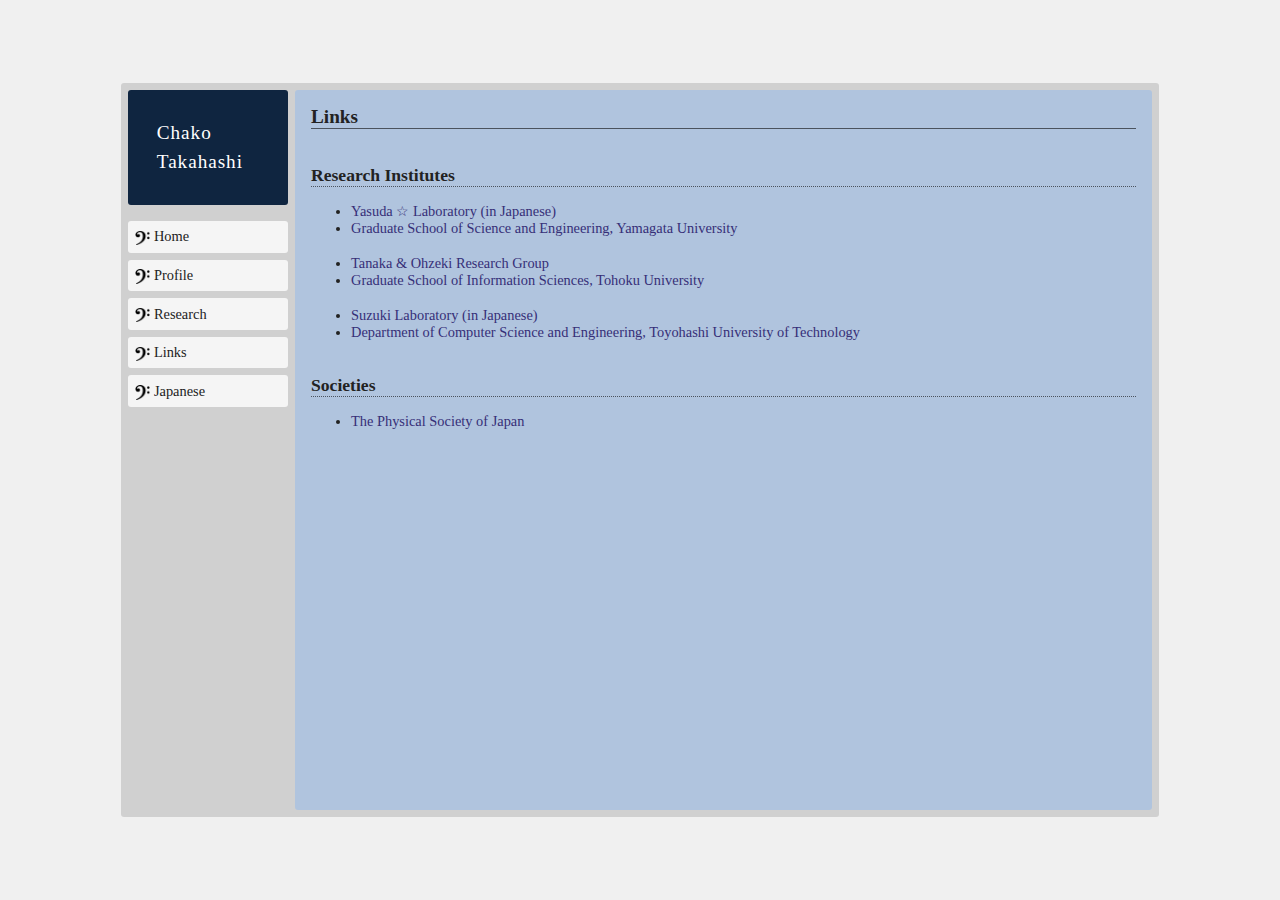
<file: en/links.html>
<html>

 <head>
   <meta charset = "UTF-8">
   <title>Links - Chako Takahashi</title>
   <link rel="stylesheet" href="../css/style.css" type="text/css">
   <link rel="shortcut icon" href="../favicon.ico">
 </head>

 <body>

   <div id = "frame">

     <div class = "sub">
       <div class = "menu">
         <h1>Chako<br>Takahashi</h1>
         <nav>
           <ul>
             <li><a href="index.html"><img class="icon" src="../img/bassclef.png" alt="icon">Home</a></li>
             <li><a href="profile.html"><img class="icon" src="../img/bassclef.png" alt="icon">Profile</a></li>
             <li><a href="research.html"><img class="icon" src="../img/bassclef.png" alt="icon">Research</a></li>
             <li><a href="links.html"><img class="icon" src="../img/bassclef.png" alt="icon">Links</a></li>
             <li><a href="../index.html"><img class="icon" src="../img/bassclef.png" alt="icon">Japanese</a></li>
           </ul>
         </nav>
       </div>
     </div>

     <div class = "main">

       <h2>Links</h2>
       <br>
       <br>
       <h3>Research Institutes</h3>
       <ul>
         <li><a href = "http://www.adv-pip.yz.yamagata-u.ac.jp/" target="_blank">Yasuda &#9734; Laboratory (in Japanese)</a></li>
         <li><a href = "http://www2.yz.yamagata-u.ac.jp/index-eng.html" target="_blank">Graduate School of Science and Engineering, Yamagata University</a></li><br>
         <li><a href = "http://www.smapip.is.tohoku.ac.jp/index-e.html" target="_blank">Tanaka &amp; Ohzeki Research Group</a></li>
         <li><a href = "https://www.is.tohoku.ac.jp/en/" target="_blank">Graduate School of Information Sciences, Tohoku University</a></li><br>
         <li><a href = "https://www.sec.cs.tut.ac.jp/" target="_blank">Suzuki Laboratory (in Japanese)</a></li>
         <li><a href = "https://www.tut.ac.jp/" target="_blank">Department of Computer Science and Engineering, Toyohashi University of Technology</a></li><br>
       </ul>

       <h3>Societies</h3>
       <ul>
         <li><a href = "http://www.jps.or.jp/english/" target="_blank">The Physical Society of Japan</a></li>
       </ul>

     </div>

   </div>

 </body>

</html>
</file>
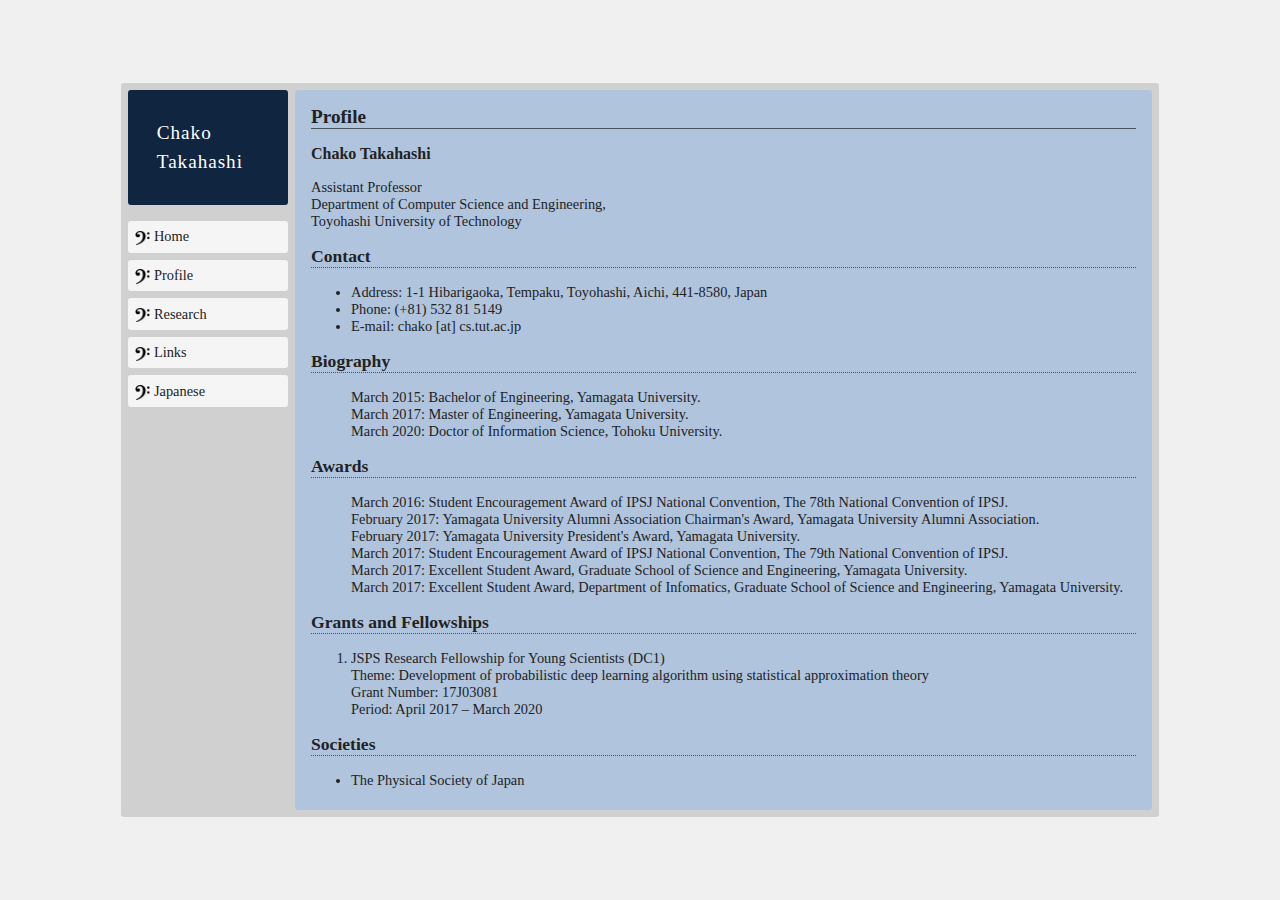
<file: en/profile.html>
<html>

 <head>
   <meta charset = "UTF-8">
   <title>Profile - Chako Takahashi</title>
   <link rel="stylesheet" href="../css/style.css" type="text/css">
   <link rel="shortcut icon" href="../favicon.ico">
 </head>

 <body>

   <div id = "frame">

     <div class = "sub">
       <div class = "menu">
         <h1>Chako<br>Takahashi</h1>
         <nav>
           <ul>
             <li><a href="index.html"><img class="icon" src="../img/bassclef.png" alt="icon">Home</a></li>
             <li><a href="profile.html"><img class="icon" src="../img/bassclef.png" alt="icon">Profile</a></li>
             <li><a href="research.html"><img class="icon" src="../img/bassclef.png" alt="icon">Research</a></li>
             <li><a href="links.html"><img class="icon" src="../img/bassclef.png" alt="icon">Links</a></li>
             <li><a href="../index.html"><img class="icon" src="../img/bassclef.png" alt="icon">Japanese</a></li>
           </ul>
         </nav>
       </div>
     </div>

     <div class = "main">

        <h2>Profile</h2>

        <p style="font-weight: bold;">Chako Takahashi</p>
        <dl>
           <dt>Assistant Professor</dt>
           <dt>Department of Computer Science and Engineering,</dt>
           <dt>Toyohashi University of Technology</dt>
        </dl>

        <h3>Contact</h3>
        <ul>
           <li>Address: 1-1 Hibarigaoka, Tempaku, Toyohashi, Aichi, 441-8580, Japan</li>
           <li>Phone: (+81) 532 81 5149</li>
           <li>E-mail: chako [at] cs.tut.ac.jp</li>
        </ul>

        <h3>Biography</h3>
        <ul style = "list-style: none">
           <li>March 2015: Bachelor of Engineering, Yamagata University.</li>
           <li>March 2017: Master of Engineering, Yamagata University.</li>
           <li>March 2020: Doctor of Information Science, Tohoku University.</li>
        </ul>

         <h3>Awards</h3>
         <ul style = "list-style: none">
           <li>March 2016: Student Encouragement Award of IPSJ National Convention, The 78th National Convention of IPSJ.</li>
           <li>February 2017: Yamagata University Alumni Association Chairman's Award, Yamagata University Alumni Association.</li>
           <li>February 2017: Yamagata University President's Award, Yamagata University.</li>
           <li>March 2017: Student Encouragement Award of IPSJ National Convention, The 79th National Convention of IPSJ.</li>
           <li>March 2017: Excellent Student Award, Graduate School of Science and Engineering, Yamagata University.</li>
           <li>March 2017: Excellent Student Award, Department of Infomatics, Graduate School of Science and Engineering, Yamagata University.</li>
         </ul>

         <h3>Grants and Fellowships</h3>
         <ol>
           <li>
             JSPS Research Fellowship for Young Scientists (DC1)<br>
             Theme: Development of probabilistic deep learning algorithm using statistical approximation theory<br>
             Grant Number: 17J03081<br>
             Period: April 2017 &ndash; March 2020
           </li>
         </ol>

         <h3>Societies</h3>
         <ul>
           <li>The Physical Society of Japan</li>
         </ul>

     </div>

   </div>

 </body>

</html>
</file>
<file: css/style.css>
body {
    color: #222222;
    background-color: #f0f0f0;
    font-family:  "Times", "游明朝", YuMincho, "Hiragino Mincho ProN", Meiryo, serif;
}

h1, h2, h3, h4 {
  padding: 0;
  margin: 0;
}

dt, dd, li {
  font-size: 0.9em;
}

div#frame {
  position: absolute;
  display: flex;
  overflow: hidden;
  top: 0;
  left: 0;
  right: 0;
  bottom: 0;
  margin: auto;
  width: 80%;
  /*max-width: 800px;*/
  min-width: 650px;
  height: 80%;
  padding: 7px;
  border-radius: 3px;
  background: #d0d0d0;
}

.sub {
	float: left;
	position: relative;
  /*padding-bottom: 32768px;
  margin-bottom: -32768px;*/
	width: 10em;
  min-width: 10em;
}

.menu nav {
  border-radius: 3px;
  margin-top: 0.5em;
}

.menu ul {
  list-style-type: none;
  padding: 0;
}

.menu li {
  list-style: none;
	margin-bottom: 0.5em;
}

.menu a {
	border-radius: 3px;
	display: block;
	text-decoration: none;
	padding: 0.5em;
	color: #222222;
	background: #f5f5f5;
}

.menu a:hover {
	color: #808080;
	background: #ffffff;
}

.menu h1 {
  margin: 0 auto;
  font-size: 1.2em;
  font-weight: normal;
  line-height: 1.5em;
  letter-spacing: 0.05em;
  color: #ffffff;
  background: #0F2540;
  border-radius: 3px;
  display: block;
  text-decoration: none;
  padding: 1.5em;
}

.main {
  /*position: relative;*/
  width: 100%;
  /*min-width: 400px;*/
  padding: 1em;
  margin-left: 7px;
  border-radius: 3px;
  overflow: scroll;
  background: #b0c4de;
}

.main a {
	color: #362f78;
  text-decoration: none;
}

.main a:hover {
	color: #726DA0;
  text-decoration: none;
}

.main h1 {
  font-size: 1em;
  text-decoration: none;
}

.main h2 {
  text-align: left;
  font-size: 1.2em;
  text-decoration: none;
  border-bottom: #4b535e solid thin;
}

.main h3 {
  font-size: 1.1em;
  text-decoration: none;
  border-bottom: #4b535e dotted thin;
}

.main h4 {
  background: #fff;
  padding: 0.2em;
}

.icon {
  height: 1em;
  padding: 0 0.3em 0 0;
  vertical-align: middle;
}

.topimg {
  height: 60%;
}

.indent {
  padding-left: 2em;
  font-size: 0.9em;
}


span {
  font-size: 0.9em;
}

.flexiblebox {
  display: -webkit-flex;
  display: flex;
  -webkit-align-items: center;
  align-items: center;
  -webkit-justify-content: center;
  justify-content: center;
}

.margin li {
  margin-bottom: 0.7em;
  font-size: 0.9em;
}

.para p{
  display: inline-block;
  vertical-align: middle;
}

#music a {
  color: #222222;
}

table td {
  padding: 3px 10px;
}
</file>
<file: css/academicons.css>
/*
 *  Academicons 1.8.6 by James Walsh (https://github.com/jpswalsh) and Katja Bercic (https://github.com/katjabercic)
 *  Fonts generated using the IcoMoon app - http://icomoon.io/app
 *  Square icons designed to be used alongside Font Awesome square icons - https://fortawesome.github.io/Font-Awesome/
 *  Licenses - Font: SIL OFL 1.1, CSS: MIT License
 */
@font-face {
    font-family: 'Academicons';
    src:url('../fonts/academicons.eot?v=1.8.6');
    src:url('../fonts/academicons.eot?v=1.8.6') format('embedded-opentype'),
        url('../fonts/academicons.ttf?v=1.8.6') format('truetype'),
        url('../fonts/academicons.woff?v=1.8.6') format('woff'),
        url('../fonts/academicons.svg?v=1.8.6#academicons') format('svg');
    font-weight: normal;
    font-style: normal;
}
.ai {
	display:inline-block;
	font:normal normal normal 14px/1 Academicons;
	font-size:inherit;
	text-rendering:auto;
	-webkit-font-smoothing:antialiased;
	-moz-osx-font-smoothing:grayscale;
}
.ai-academia:before {
  content: "\e9af";
}
.ai-academia-square:before {
  content: "\e93d";
}
.ai-acclaim:before {
  content: "\e92e";
}
.ai-acclaim-square:before {
  content: "\e93a";
}
.ai-acm:before {
  content: "\e93c";
}
.ai-acm-square:before {
  content: "\e95d";
}
.ai-acmdl:before {
  content: "\e96a";
}
.ai-acmdl-square:before {
  content: "\e9d3";
}
.ai-ads:before {
  content: "\e9cb";
}
.ai-ads-square:before {
  content: "\e94a";
}
.ai-arxiv:before {
  content: "\e974";
}
.ai-arxiv-square:before {
  content: "\e9a6";
}
.ai-biorxiv:before {
  content: "\e9a2";
}
.ai-biorxiv-square:before {
  content: "\e98b";
}
.ai-ceur:before {
  content: "\e96d";
}
.ai-ceur-square:before {
  content: "\e92f";
}
.ai-coursera:before {
  content: "\e95f";
}
.ai-coursera-square:before {
  content: "\e97f";
}
.ai-cv:before {
  content: "\e9a5";
}
.ai-cv-square:before {
  content: "\e90a";
}
.ai-dataverse:before {
  content: "\e9f7";
}
.ai-dataverse-square:before {
  content: "\e9e4";
}
.ai-dblp:before {
  content: "\e94f";
}
.ai-dblp-square:before {
  content: "\e93f";
}
.ai-depsy:before {
  content: "\e97a";
}
.ai-depsy-square:before {
  content: "\e94b";
}
.ai-doi:before {
  content: "\e97e";
}
.ai-doi-square:before {
  content: "\e98f";
}
.ai-dryad:before {
  content: "\e97c";
}
.ai-dryad-square:before {
  content: "\e98c";
}
.ai-figshare:before {
  content: "\e981";
}
.ai-figshare-square:before {
  content: "\e9e7";
}
.ai-google-scholar:before {
  content: "\e9d4";
}
.ai-google-scholar-square:before {
  content: "\e9f9";
}
.ai-ideas-repec:before {
  content: "\e9ed";
}
.ai-ideas-repec-square:before {
  content: "\e9f8";
}
.ai-ieee:before {
  content: "\e929";
}
.ai-ieee-square:before {
  content: "\e9b9";
}
.ai-impactstory:before {
  content: "\e9cf";
}
.ai-impactstory-square:before {
  content: "\e9aa";
}
.ai-inspire:before {
  content: "\e9e9";
}
.ai-inspire-square:before {
  content: "\e9fe";
}
.ai-lattes:before {
  content: "\e9b3";
}
.ai-lattes-square:before {
  content: "\e99c";
}
.ai-mathoverflow:before {
  content: "\e9f6";
}
.ai-mathoverflow-square:before {
  content: "\e97b";
}
.ai-mendeley:before {
  content: "\e9f0";
}
.ai-mendeley-square:before {
  content: "\e9f3";
}
.ai-open-access:before {
  content: "\e939";
}
.ai-open-access-square:before {
  content: "\e9f4";
}
.ai-orcid:before {
  content: "\e9d9";
}
.ai-orcid-square:before {
  content: "\e9c3";
}
.ai-osf:before {
  content: "\e9ef";
}
.ai-osf-square:before {
  content: "\e931";
}
.ai-overleaf:before {
  content: "\e914";
}
.ai-overleaf-square:before {
  content: "\e98d";
}
.ai-philpapers:before {
  content: "\e98a";
}
.ai-philpapers-square:before {
  content: "\e96f";
}
.ai-piazza:before {
  content: "\e99a";
}
.ai-piazza-square:before {
  content: "\e90c";
}
.ai-publons:before {
  content: "\e937";
}
.ai-publons-square:before {
  content: "\e94e";
}
.ai-pubmed:before {
  content: "\e99f";
}
.ai-pubmed-square:before {
  content: "\e97d";
}
.ai-researcherid:before {
  content: "\e91a";
}
.ai-researcherid-square:before {
  content: "\e95c";
}
.ai-researchgate:before {
  content: "\e95e";
}
.ai-researchgate-square:before {
  content: "\e99e";
}
.ai-scirate:before {
  content: "\e98e";
}
.ai-scirate-square:before {
  content: "\e99d";
}
.ai-semantic-scholar:before {
  content: "\e96e";
}
.ai-semantic-scholar-square:before {
  content: "\e96c";
}
.ai-springer:before {
  content: "\e928";
}
.ai-springer-square:before {
  content: "\e99b";
}
.ai-zotero:before {
  content: "\e962";
}
.ai-zotero-square:before {
  content: "\e932";
}
/*  Duplication of the FontAwesome style classes using 'ai' in place of 'fa'. */
.ai-lg {
  font-size: 1.33333333em;
  line-height: 0.75em;
  vertical-align: -15%;
}
.ai-2x {
  font-size: 2em;
}
.ai-3x {
  font-size: 3em;
}
.ai-4x {
  font-size: 4em;
}
.ai-5x {
  font-size: 5em;
}
.ai-fw {
  width: 1.28571429em;
  text-align: center;
}
.ai-ul {
  padding-left: 0;
  margin-left: 2.14285714em;
  list-style-type: none;
}
.ai-ul > li {
  position: relative;
}
.ai-li {
  position: absolute;
  left: -2.14285714em;
  width: 2.14285714em;
  top: 0.14285714em;
  text-align: center;
}
.ai-li.fa-lg {
  left: -1.85714286em;
}
.ai-border {
  padding: .2em .25em .15em;
  border: solid 0.08em #eeeeee;
  border-radius: .1em;
}
.ai-pull-left {
  float: left;
}
.ai-pull-right {
  float: right;
}
.ai.fa-pull-left {
  margin-right: .3em;
}
.ai.fa-pull-right {
  margin-left: .3em;
}
/*  
 *  Repeat of the FontAwesome style classes to prevent override if academicons.css
 *  is called after font-awesome.css.
 */
.fa-lg {
  font-size: 1.33333333em;
  line-height: 0.75em;
  vertical-align: -15%;
}
.fa-2x {
  font-size: 2em;
}
.fa-3x {
  font-size: 3em;
}
.fa-4x {
  font-size: 4em;
}
.fa-5x {
  font-size: 5em;
}
.fa-fw {
  width: 1.28571429em;
  text-align: center;
}
.fa-ul {
  padding-left: 0;
  margin-left: 2.14285714em;
  list-style-type: none;
}
.fa-ul > li {
  position: relative;
}
.fa-li {
  position: absolute;
  left: -2.14285714em;
  width: 2.14285714em;
  top: 0.14285714em;
  text-align: center;
}
.fa-li.fa-lg {
  left: -1.85714286em;
}
.fa-border {
  padding: .2em .25em .15em;
  border: solid 0.08em #eeeeee;
  border-radius: .1em;
}
.fa-pull-left {
  float: left;
}
.fa-pull-right {
  float: right;
}
.fa.fa-pull-left {
  margin-right: .3em;
}
.fa.fa-pull-right {
  margin-left: .3em;
}
</file>
<file: css/academicons.min.css>
.ai-ul,.fa-ul{list-style-type:none}.ai-li,.fa-li{top:.14285714em;text-align:center}.ai-fw,.ai-li,.fa-fw,.fa-li{text-align:center}.ai.fa-pull-left,.fa.fa-pull-left{margin-right:.3em}@font-face{font-family:Academicons;src:url(../fonts/academicons.eot?v=1.8.6);src:url(../fonts/academicons.eot?v=1.8.6) format('embedded-opentype'),url(../fonts/academicons.ttf?v=1.8.6) format('truetype'),url(../fonts/academicons.woff?v=1.8.6) format('woff'),url(../fonts/academicons.svg?v=1.8.6#academicons) format('svg');font-weight:400;font-style:normal}.ai{display:inline-block;font:normal normal normal 14px/1 Academicons;font-size:inherit;text-rendering:auto;-webkit-font-smoothing:antialiased;-moz-osx-font-smoothing:grayscale}.ai-lg,.fa-lg{line-height:.75em;vertical-align:-15%}.ai-academia:before{content:"\e9af"}.ai-academia-square:before{content:"\e93d"}.ai-acclaim:before{content:"\e92e"}.ai-acclaim-square:before{content:"\e93a"}.ai-acm:before{content:"\e93c"}.ai-acm-square:before{content:"\e95d"}.ai-acmdl:before{content:"\e96a"}.ai-acmdl-square:before{content:"\e9d3"}.ai-ads:before{content:"\e9cb"}.ai-ads-square:before{content:"\e94a"}.ai-arxiv:before{content:"\e974"}.ai-arxiv-square:before{content:"\e9a6"}.ai-biorxiv:before{content:"\e9a2"}.ai-biorxiv-square:before{content:"\e98b"}.ai-ceur:before{content:"\e96d"}.ai-ceur-square:before{content:"\e92f"}.ai-coursera:before{content:"\e95f"}.ai-coursera-square:before{content:"\e97f"}.ai-cv:before{content:"\e9a5"}.ai-cv-square:before{content:"\e90a"}.ai-dataverse:before{content:"\e9f7"}.ai-dataverse-square:before{content:"\e9e4"}.ai-dblp:before{content:"\e94f"}.ai-dblp-square:before{content:"\e93f"}.ai-depsy:before{content:"\e97a"}.ai-depsy-square:before{content:"\e94b"}.ai-doi:before{content:"\e97e"}.ai-doi-square:before{content:"\e98f"}.ai-dryad:before{content:"\e97c"}.ai-dryad-square:before{content:"\e98c"}.ai-figshare:before{content:"\e981"}.ai-figshare-square:before{content:"\e9e7"}.ai-google-scholar:before{content:"\e9d4"}.ai-google-scholar-square:before{content:"\e9f9"}.ai-ideas-repec:before{content:"\e9ed"}.ai-ideas-repec-square:before{content:"\e9f8"}.ai-ieee:before{content:"\e929"}.ai-ieee-square:before{content:"\e9b9"}.ai-impactstory:before{content:"\e9cf"}.ai-impactstory-square:before{content:"\e9aa"}.ai-inspire:before{content:"\e9e9"}.ai-inspire-square:before{content:"\e9fe"}.ai-lattes:before{content:"\e9b3"}.ai-lattes-square:before{content:"\e99c"}.ai-mathoverflow:before{content:"\e9f6"}.ai-mathoverflow-square:before{content:"\e97b"}.ai-mendeley:before{content:"\e9f0"}.ai-mendeley-square:before{content:"\e9f3"}.ai-open-access:before{content:"\e939"}.ai-open-access-square:before{content:"\e9f4"}.ai-orcid:before{content:"\e9d9"}.ai-orcid-square:before{content:"\e9c3"}.ai-osf:before{content:"\e9ef"}.ai-osf-square:before{content:"\e931"}.ai-overleaf:before{content:"\e914"}.ai-overleaf-square:before{content:"\e98d"}.ai-philpapers:before{content:"\e98a"}.ai-philpapers-square:before{content:"\e96f"}.ai-piazza:before{content:"\e99a"}.ai-piazza-square:before{content:"\e90c"}.ai-publons:before{content:"\e937"}.ai-publons-square:before{content:"\e94e"}.ai-pubmed:before{content:"\e99f"}.ai-pubmed-square:before{content:"\e97d"}.ai-researcherid:before{content:"\e91a"}.ai-researcherid-square:before{content:"\e95c"}.ai-researchgate:before{content:"\e95e"}.ai-researchgate-square:before{content:"\e99e"}.ai-scirate:before{content:"\e98e"}.ai-scirate-square:before{content:"\e99d"}.ai-semantic-scholar:before{content:"\e96e"}.ai-semantic-scholar-square:before{content:"\e96c"}.ai-springer:before{content:"\e928"}.ai-springer-square:before{content:"\e99b"}.ai-zotero:before{content:"\e962"}.ai-zotero-square:before{content:"\e932"}.ai-lg{font-size:1.33333333em}.ai-2x{font-size:2em}.ai-3x{font-size:3em}.ai-4x{font-size:4em}.ai-5x{font-size:5em}.ai-fw{width:1.28571429em}.ai-ul{padding-left:0;margin-left:2.14285714em}.ai-ul>li{position:relative}.ai-li{position:absolute;left:-2.14285714em;width:2.14285714em}.ai-li.fa-lg{left:-1.85714286em}.ai-border{padding:.2em .25em .15em;border:.08em solid #eee;border-radius:.1em}.ai-pull-left{float:left}.ai-pull-right{float:right}.ai.fa-pull-right{margin-left:.3em}.fa-lg{font-size:1.33333333em}.fa-2x{font-size:2em}.fa-3x{font-size:3em}.fa-4x{font-size:4em}.fa-5x{font-size:5em}.fa-fw{width:1.28571429em}.fa-ul{padding-left:0;margin-left:2.14285714em}.fa-ul>li{position:relative}.fa-li{position:absolute;left:-2.14285714em;width:2.14285714em}.fa-li.fa-lg{left:-1.85714286em}.fa-border{padding:.2em .25em .15em;border:.08em solid #eee;border-radius:.1em}.fa-pull-left{float:left}.fa-pull-right{float:right}.fa.fa-pull-right{margin-left:.3em}
</file>
